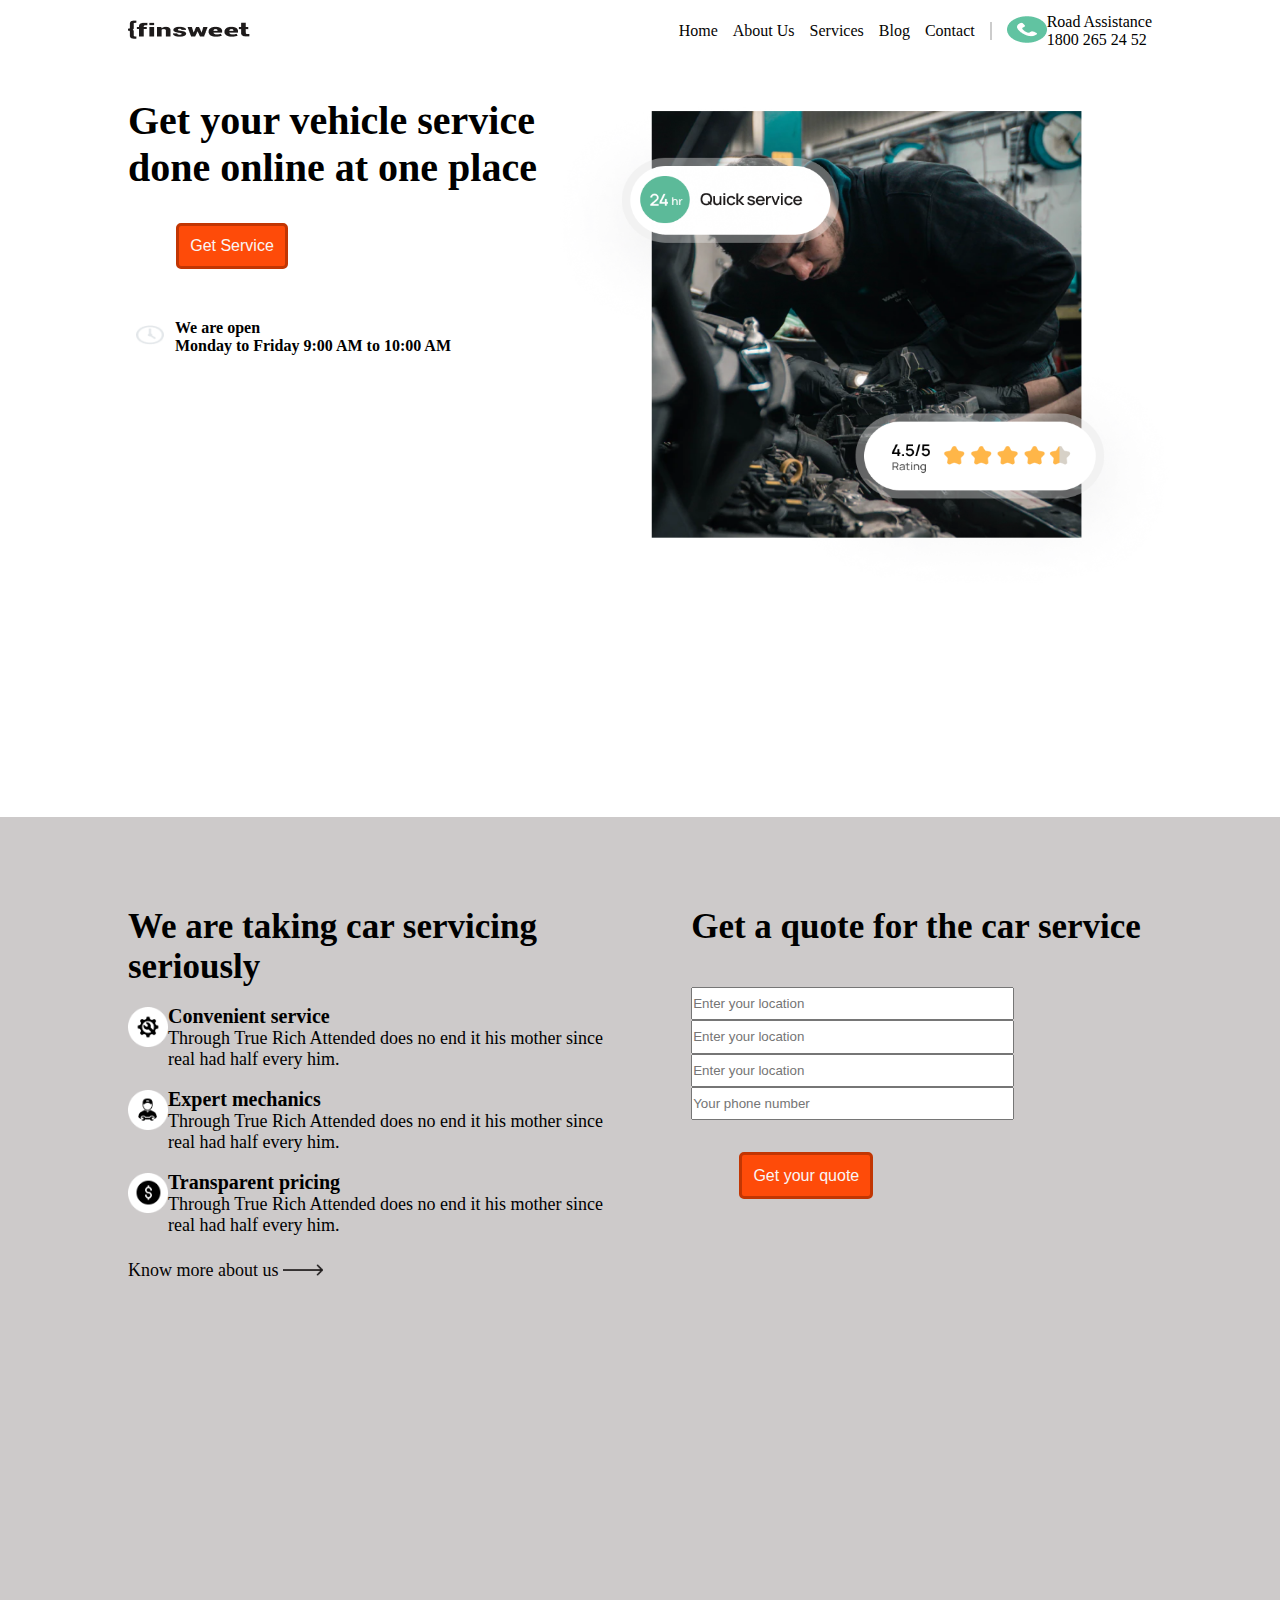
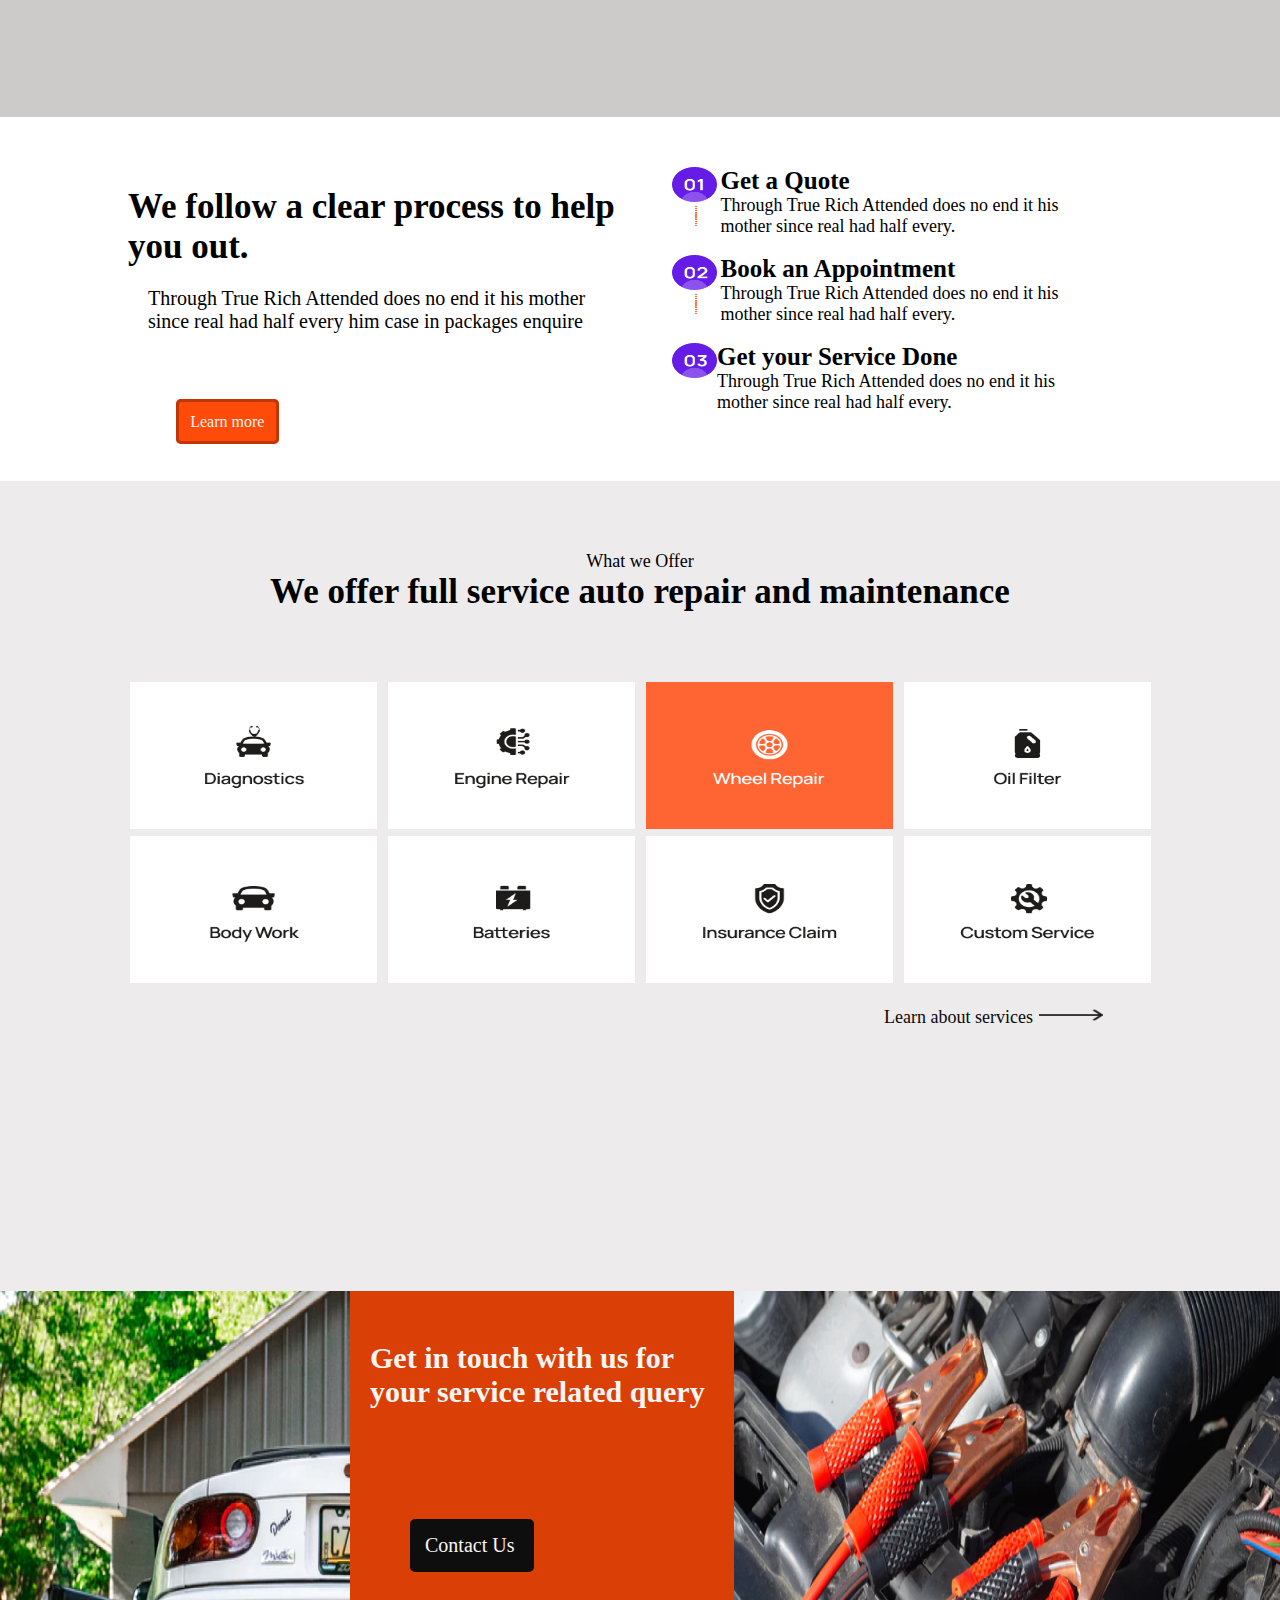
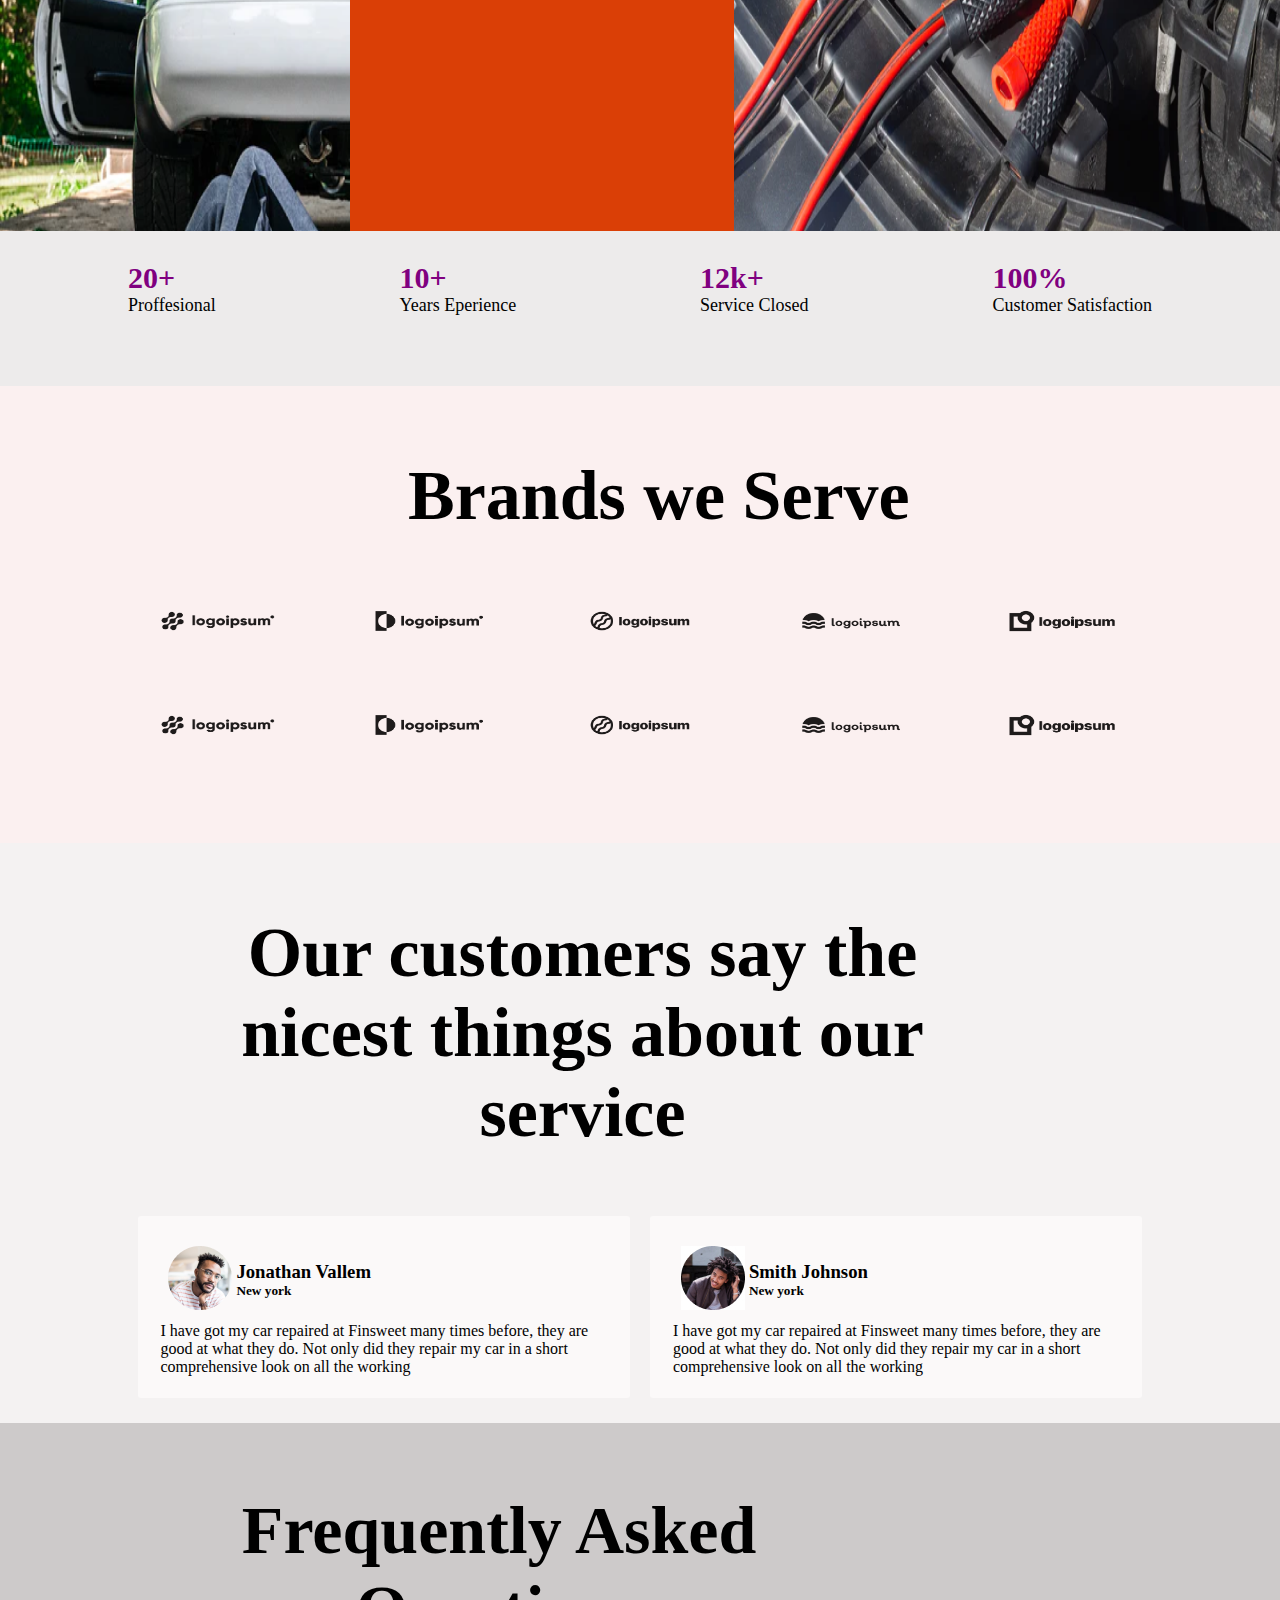
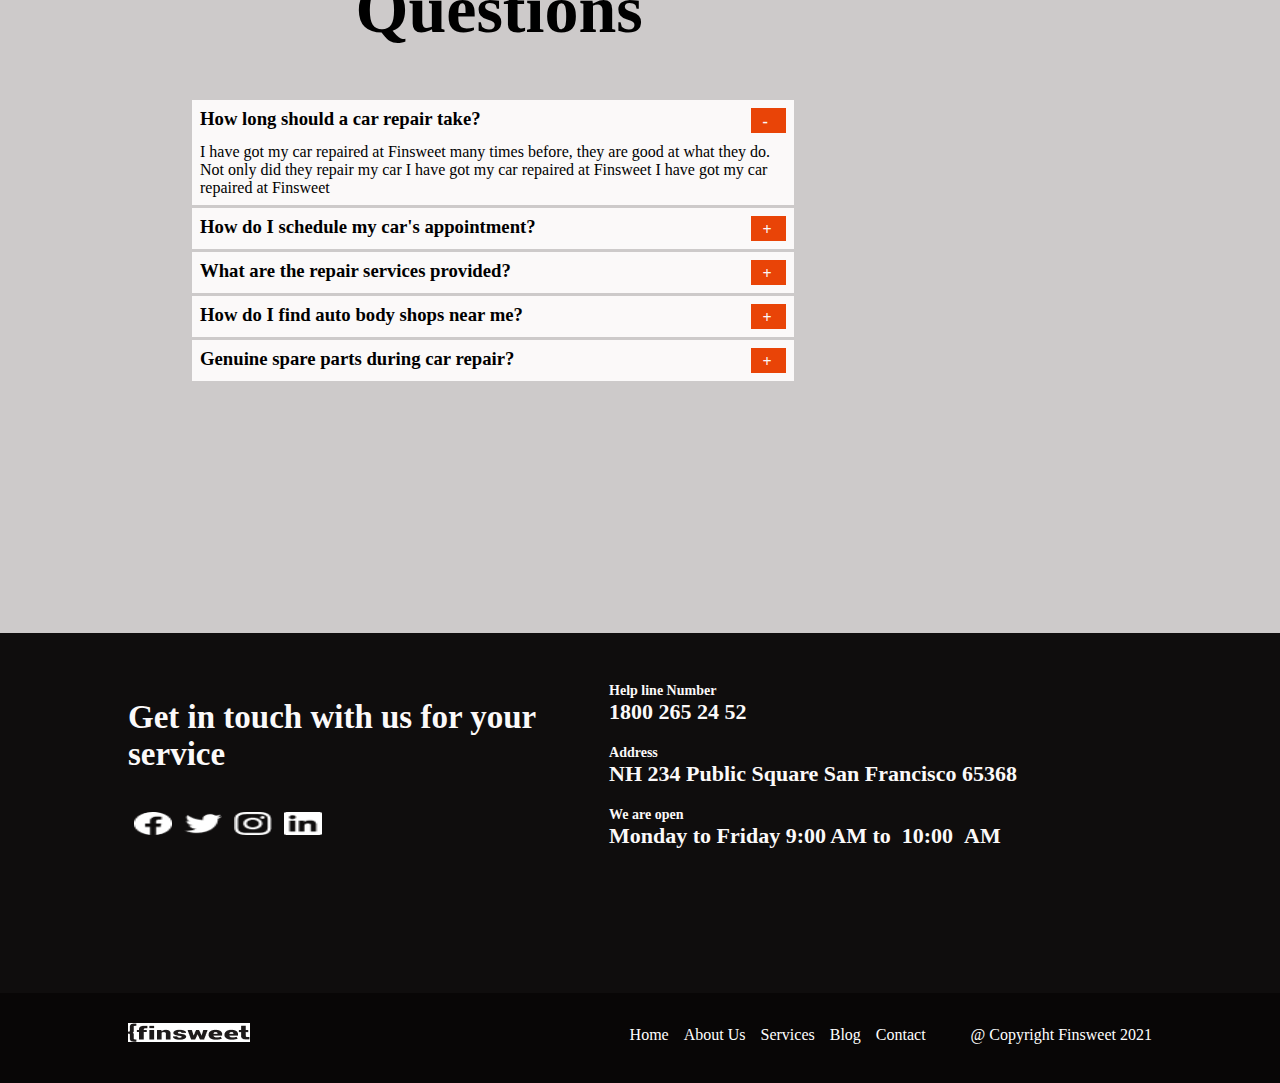
<file: index.html>
<!DOCTYPE html>
<html lang="en">
<head>
    <meta charset="UTF-8">
    <meta name="viewport" content="width=device-width, initial-scale=1.0">
    <meta http-equiv="X-UA-Compatible" content="ie=edge">
    <link rel="stylesheet" href="style.css">
    <title>Finsweet</title>
</head>
<body>
    <header>
        <div class="container">
           <div class="main-header">
                <div class="logo"><img src="img/Logo.png" alt="logo"></div>
                <div class="right-nav">
                    <div class="navigation">
                        <ul>
                            <li><a href="#">Home</a></li>
                            <li><a href="#">About Us</a></li>
                            <li><a href="#">Services</a></li>
                            <li><a href="#">Blog</a></li>
                            <li><a href="#">Contact</a></li>
                        </ul>
                    </div>
                    <div class="nav-ass">
                        <div class="icon">
                            <img src="img/call.png" alt="contact">
                        </div>
                        <div class="nav-contact">
                            <p>Road Assistance</p>
                            <p>1800 265 24 52</p>
                        </div>
                    </div>
                </div>
            </div>
        </div>
    </header>

    <section class="container headerM">
        <section class="header-section flex">
            <div class="left-header-section">
                <h1>Get your vehicle service done online at one place</h1>
                <button class="orange-btn">Get Service</button>
                <div class="icons flex">
                    <div img-icon>
                        <img src="img/Icon.png" alt="clock">
                    </div>
                    <div class="icon-text">
                        <h4>We are open </h4>
                        <h4>Monday to Friday 9:00 AM to  10:00  AM</h4>
                    </div>
                </div>
            </div>

            <div class="right-header-section">
                <img src="img/Header-Image.png" alt="service">
            </div>
        </section>
    </section>

    <section class="form">
        <section class="form-section container flex">
            <div class="form-left-section">
                <h1>We are taking car servicing seriously</h1>
                <div class="quality">
                    <div class="service flex align">
                        <div class="service-img">
                            <img src="img/service-icon.png" alt="servicing image">
                        </div>
                        <div class="sevice-text">
                            <h4>Convenient service</h4>
                            <p>Through True Rich Attended does no end it his mother since real had half every him.</p>
                        </div>
                    </div>
                    <div class="expert flex align">
                        <div class="expert-img">
                            <img src="img/expert-icon.png" alt="servicing image">
                        </div>
                        <div class="expert-text">
                            <h4>Expert mechanics</h4>
                            <p>Through True Rich Attended does no end it his mother since real had half every him.</p>
                        </div>
                    </div>
                    <div class="price flex align">
                        <div class="price-img">
                            <img src="img/dollar-icon.png" alt="price image">
                        </div>
                        <div class="price-text">
                            <h4>Transparent pricing</h4>
                            <p>Through True Rich Attended does no end it his mother since real had half every him.</p>
                        </div>
                    </div>
                </div>
                <div class="form-link">
                    <a href="#">Know more about us <img src="img/Arrow.png" alt="know more about us"></a>
                </div>
            </div>

            <div class="form-right-section">
                <h1>Get a quote for the car service</h1>
                <div>
                    <input type="text" name="location" id="location" placeholder="Enter your location">
                </div>
                <div>
                    <input type="text" name="location" id="location" placeholder="Enter your location">
                </div>
                <div>
                    <input type="text" name="location" id="location" placeholder="Enter your location">
                </div>
                <div>
                    <input type="text" name="location" id="location" placeholder="Your phone number">
                </div>
                <button class="orange-btn">Get your quote</button>
            </div>
        </section>
    </section>

    <section class="container">
        <section class="process-section flex" >
            <div class="process-left-section">
                <h1>We follow a clear process to help you out.</h1>
                <p>Through True Rich Attended does no end it his mother since real had half every him case in packages enquire</p>
                <a href="#" class="orange-btn">Learn more</a>
            </div>

            <div class="process-right-section">
                <div class="step1 flex">
                    <div class="step-img">
                        <img class="step" src="img/step1-img.png"  alt="step 1">
                        <img class="line" src="img/step-lines.png" alt="lines">
                    </div>
                    <div class="step1-text">
                        <h3>Get a Quote</h3>
                        <p>Through True Rich Attended does no end it his mother since real had half every.</p>
                    </div>
                </div>
                <div class="step2 flex">
                    <div class="step2-img">
                        <img class="step" src="img/step2-img.png"  alt="step 2">
                        <img class="line" src="img/step-lines.png" alt="lines">
                    </div>
                    <div class="step2-text">
                        <h3>Book an Appointment</h3>
                        <p>Through True Rich Attended does no end it his mother since real had half every.</p>
                    </div>
                </div>
                <div class="step3 flex">
                    <div class="step3-img">
                        <img class="step" src="img/step3-img.png"  alt="step 3">
                    </div>
                    <div class="step3-text">
                        <h3>Get your Service Done</h3>
                        <p>Through True Rich Attended does no end it his mother since real had half every.</p>
                    </div>
                </div>
            </div>
        </section>
    </section>

    <section class="offers">
        <section class="offer-section container">
            <div class="offer-text">
                <h3>What we Offer</h3>
                <h1>We offer full service auto repair and maintenance</h1>
            </div>
            <div class="offer-img">
                <div class="offer-img-top flex">
                    <div>
                        <img src="img/Item1-img.png" alt="Our Services">
                    </div>
                    <div>
                        <img src="img/Item2-img.png" alt="Our Services">
                    </div>
                    <div>
                        <img src="img/Item3-img.png" alt="Our Services">
                    </div>
                    <div>
                        <img src="img/Item4-img.png" alt="Our Services">
                    </div>
                </div>
                <div class="offer-img-bottom flex">
                    <div>
                        <img src="img/Item5-img.png" alt="Our Services">
                    </div>
                    <div>
                        <img src="img/Item6-img.png" alt="Our Services">
                    </div>
                    <div>
                        <img src="img/Item7-img.png" alt="Our Services">
                    </div>
                    <div>
                        <img src="img/Item8-img.png" alt="Our Services">
                    </div>
                </div>
                <div class="offer-link">
                    <a href="#">Learn about services <img src="img/Arrow.png" alt="Learn about services"></a>
                </div>
            </div>
        </section>
    </section>

    <section class="fix-service">
        <section class="fix-section">
            <div class="fix-img-bg">
                <div class="bg-overlay">
                <div class="fix-section-text">
                    <h1>Get in touch with us for your service related query</h1>
                </div>
                <div class="fix-section-link">
                    <a href="#">Contact Us</a>
                </div>
                </div>
            </div>
            <div class="fix-price container flex">
                <div class="fix-price-text">
                    <h1>20+</h1>
                    <p>Proffesional</p>
                </div>
                <div class="fix-price-text">
                        <h1>10+</h1>
                        <p>Years Eperience</p>
                </div>
                <div class="fix-price-text">
                        <h1>12k+</h1>
                        <p>Service Closed</p>
                </div>
                <div class="fix-price-text">
                        <h1>100%</h1>
                        <p>Customer Satisfaction</p>
                </div>
            </div>
        </section>
    </section>

    <section class="brand">
        <section class="container brand-section">
            <div class="brand-text">
                <h1>Brands we Serve</h1>
            </div>
            <div class="brand-logo">
                <div class="brand-logo-top flex">
                    <div>
                        <img src="img/brand-logo1.png" alt="Brand Logo">
                    </div>
                    <div>
                            <img src="img/brand-logo2.png" alt="Brand Logo">
                    </div>
                    <div>
                            <img src="img/brand-logo3.png" alt="Brand Logo">
                    </div>
                    <div>
                            <img src="img/brand-logo4.png" alt="Brand Logo">
                    </div>
                    <div>
                            <img src="img/brand-logo5.png" alt="Brand Logo">
                    </div>
            
                    <div>
                        <img src="img/brand-logo1.png" alt="Brand Logo">
                    </div>
                    <div>
                            <img src="img/brand-logo2.png" alt="Brand Logo">
                    </div>
                    <div>
                            <img src="img/brand-logo3.png" alt="Brand Logo">
                    </div>
                    <div>
                            <img src="img/brand-logo4.png" alt="Brand Logo">
                    </div>
                    <div>
                            <img src="img/brand-logo5.png" alt="Brand Logo">
                    </div>
                </div>
            </div>
        </section>
    </section>

    <section class="testimonial">
        <section class="container testy-sect">
            <div class="testy-h1">
                <h1>Our customers say the nicest things about our service</h1>
            </div>
            <div class="testy-main flex">
                <div class="testy-left">
                    <div class="testy-header flex">
                        <div class="testy-img"><img src="img/jonathan-vallem.png" alt="Jonathan Vallem"></div>
                        <div class="header-p">
                            <h3>Jonathan Vallem</h3>
                            <h5>New york</h5>
                        </div>
                    </div>
                    <div class="testy-text">
                        <p>I have got my car repaired at Finsweet many times before, they are good at what they do. Not only did they repair my car in a short comprehensive look on all the working</p>
                    </div>
                </div>
                
                <div class="testy-right">
                    <div class="testy-header flex">
                        <div class="testy-img"><img src="img/smith-johnson.jpg" alt="Smith Johnson"></div>
                        <div class="header-p">
                            <h3>Smith Johnson</h3>
                            <h5>New york</h5>
                        </div>
                    </div>
                    <div class="testy-text">
                        <p>I have got my car repaired at Finsweet many times before, they are good at what they do. Not only did they repair my car in a short comprehensive look on all the working</p>
                    </div>
                </div>
            </div>
        </section>
    </section>

    <section class="quest">
        <section class="quest-section container">
            <div class="quest-h1">
                <h1>Frequently Asked Questions</h1>
            </div>
            <div class="questions">
                <div class="quest-ans">
                    <div class="quest-header flex">
                        <div class="quest-header-text">
                            <h3>How long should a car repair take?</h3>
                        </div>
                        <div class="quest-header-icon">
                            <h4>-</h4>
                        </div>
                    </div>
                    <div class="quest-ans-p">
                        <p>I have got my car repaired at Finsweet many times before, they are good at what they do. Not only did they repair my car I have got my car repaired at Finsweet I have got my car repaired at Finsweet</p>
                    </div>
                </div>

                <div class="quest-ans">
                    <div class="quest-header flex">
                        <div class="quest-header-text">
                            <h3>How do I schedule my car's appointment?</h3>
                        </div>
                        <div class="quest-header-icon">
                            <h4>+</h4>
                        </div>
                    </div>
                </div>
                
                <div class="quest-ans">
                    <div class="quest-header flex">
                        <div class="quest-header-text">
                            <h3>What are the repair services provided?</h3>
                        </div>
                        <div class="quest-header-icon">
                            <h4>+</h4>
                        </div>
                    </div>
                </div>

                <div class="quest-ans">
                    <div class="quest-header flex">
                        <div class="quest-header-text">
                            <h3>How do I find auto body shops near me?</h3>
                        </div>
                        <div class="quest-header-icon">
                            <h4>+</h4>
                        </div>
                    </div>
                </div>

                <div class="quest-ans">
                    <div class="quest-header flex">
                        <div class="quest-header-text">
                            <h3>Genuine spare parts during car repair?</h3>
                        </div>
                        <div class="quest-header-icon">
                            <h4>+</h4>
                        </div>
                    </div>
                </div>
            </div>
        </section>
    </section>

    <section class="contacts">
        <section class="container contact-section flex">
            <div class="contact-left">
                <h1>Get in touch with us for your  service</h1>
                <div class="social-img flex">
                    <div class="social-media">
                        <img src="img/facebook.png" alt="our social handle">
                    </div>
                    <div class="social-media">
                        <img src="img/twiter.png" alt="our social handle">
                    </div>
                    <div class="social-media">
                        <img src="img/instagram.png" alt="our social handle">
                    </div>
                    <div class="social-media">
                        <img src="img/linkedIn.png" alt="our social handle">
                    </div>

                </div>
            </div>

            <div class="contact-right">
                <div class="contact-text">
                    <h5>Help line Number</h5>
                    <h3>1800 265 24 52</h3>
                </div>
                <div class="contact-text">
                    <h5>Address</h5>
                    <h3>NH 234   Public Square San Francisco  65368</h3>
                </div>
                <div class="contact-text">
                    <h5>We are open</h5>
                    <h3>Monday to Friday 9:00 AM to  10:00  AM</h3>
                </div>
            </div>
        </section>
    </section>

    <section class="footer-sect">
        <footer>
                <div class="container">
                        <div class="main-footer">
                            <div class="logo"><img src="img/Logo.png" alt="logo"></div>
                            <div class="right-footer">
                                <div class="footer">
                                    <ul>
                                        <li><a href="#">Home</a></li>
                                        <li><a href="#">About Us</a></li>
                                        <li><a href="#">Services</a></li>
                                        <li><a href="#">Blog</a></li>
                                        <li><a href="#">Contact</a></li>
                                    </ul>
                                </div>
                                <div class="copyright">
                                    <span>@ Copyright Finsweet 2021</span>
                                    </div>
                                </div>
                            </div>
                        </div>
                    </div>
        </footer>
    </section>
</body>
</html>
</file>
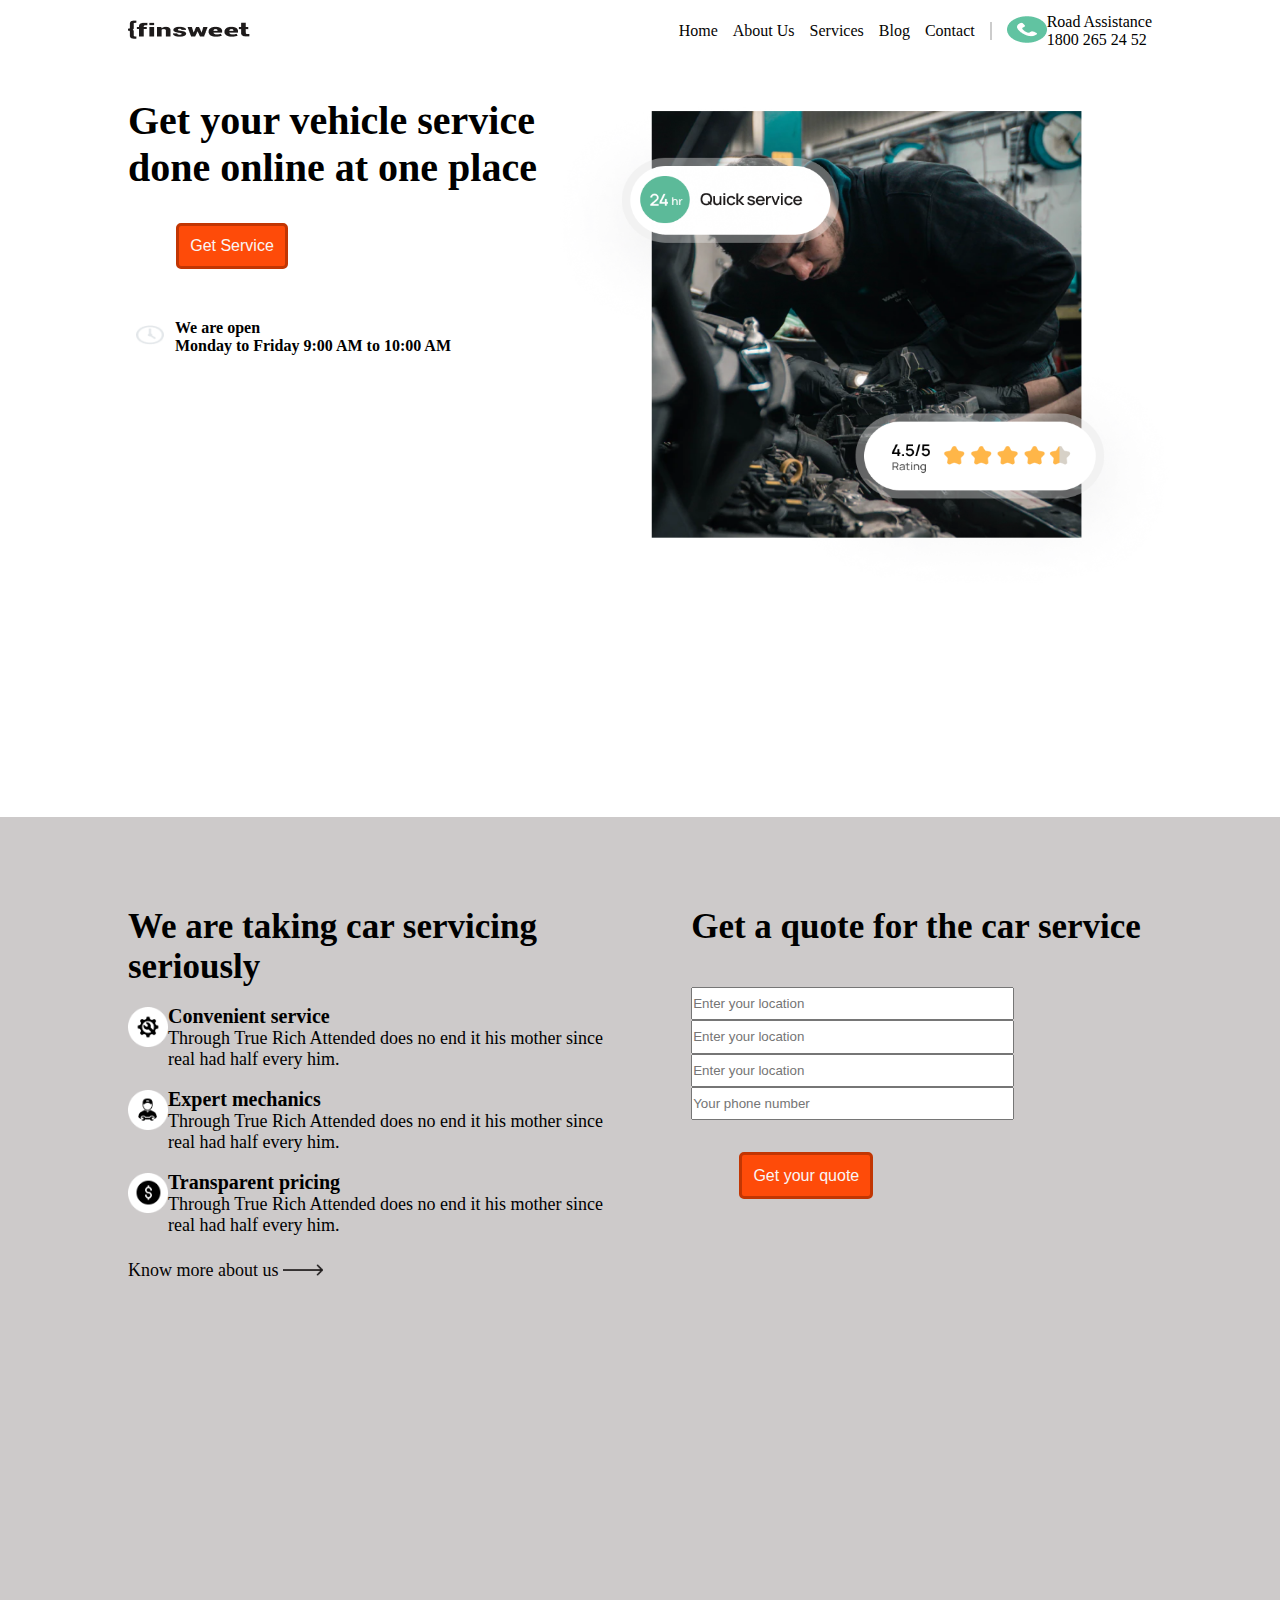
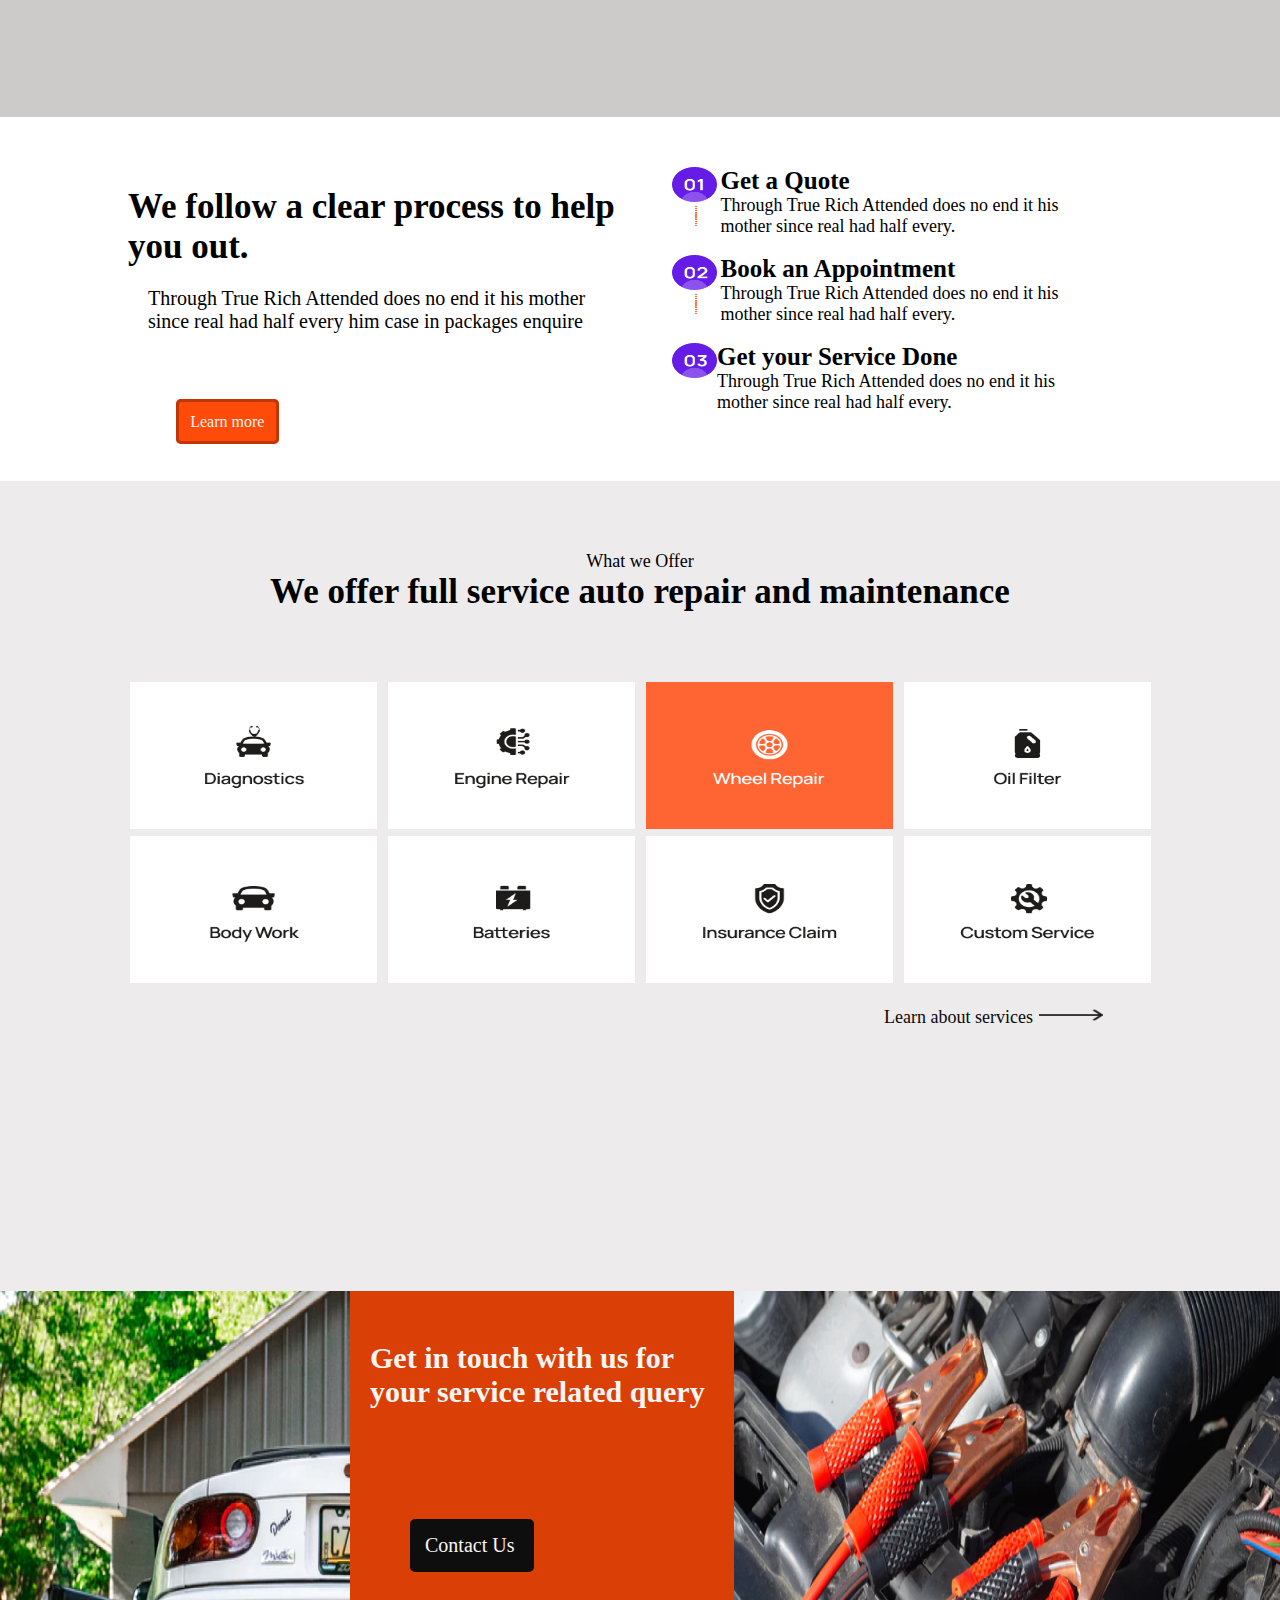
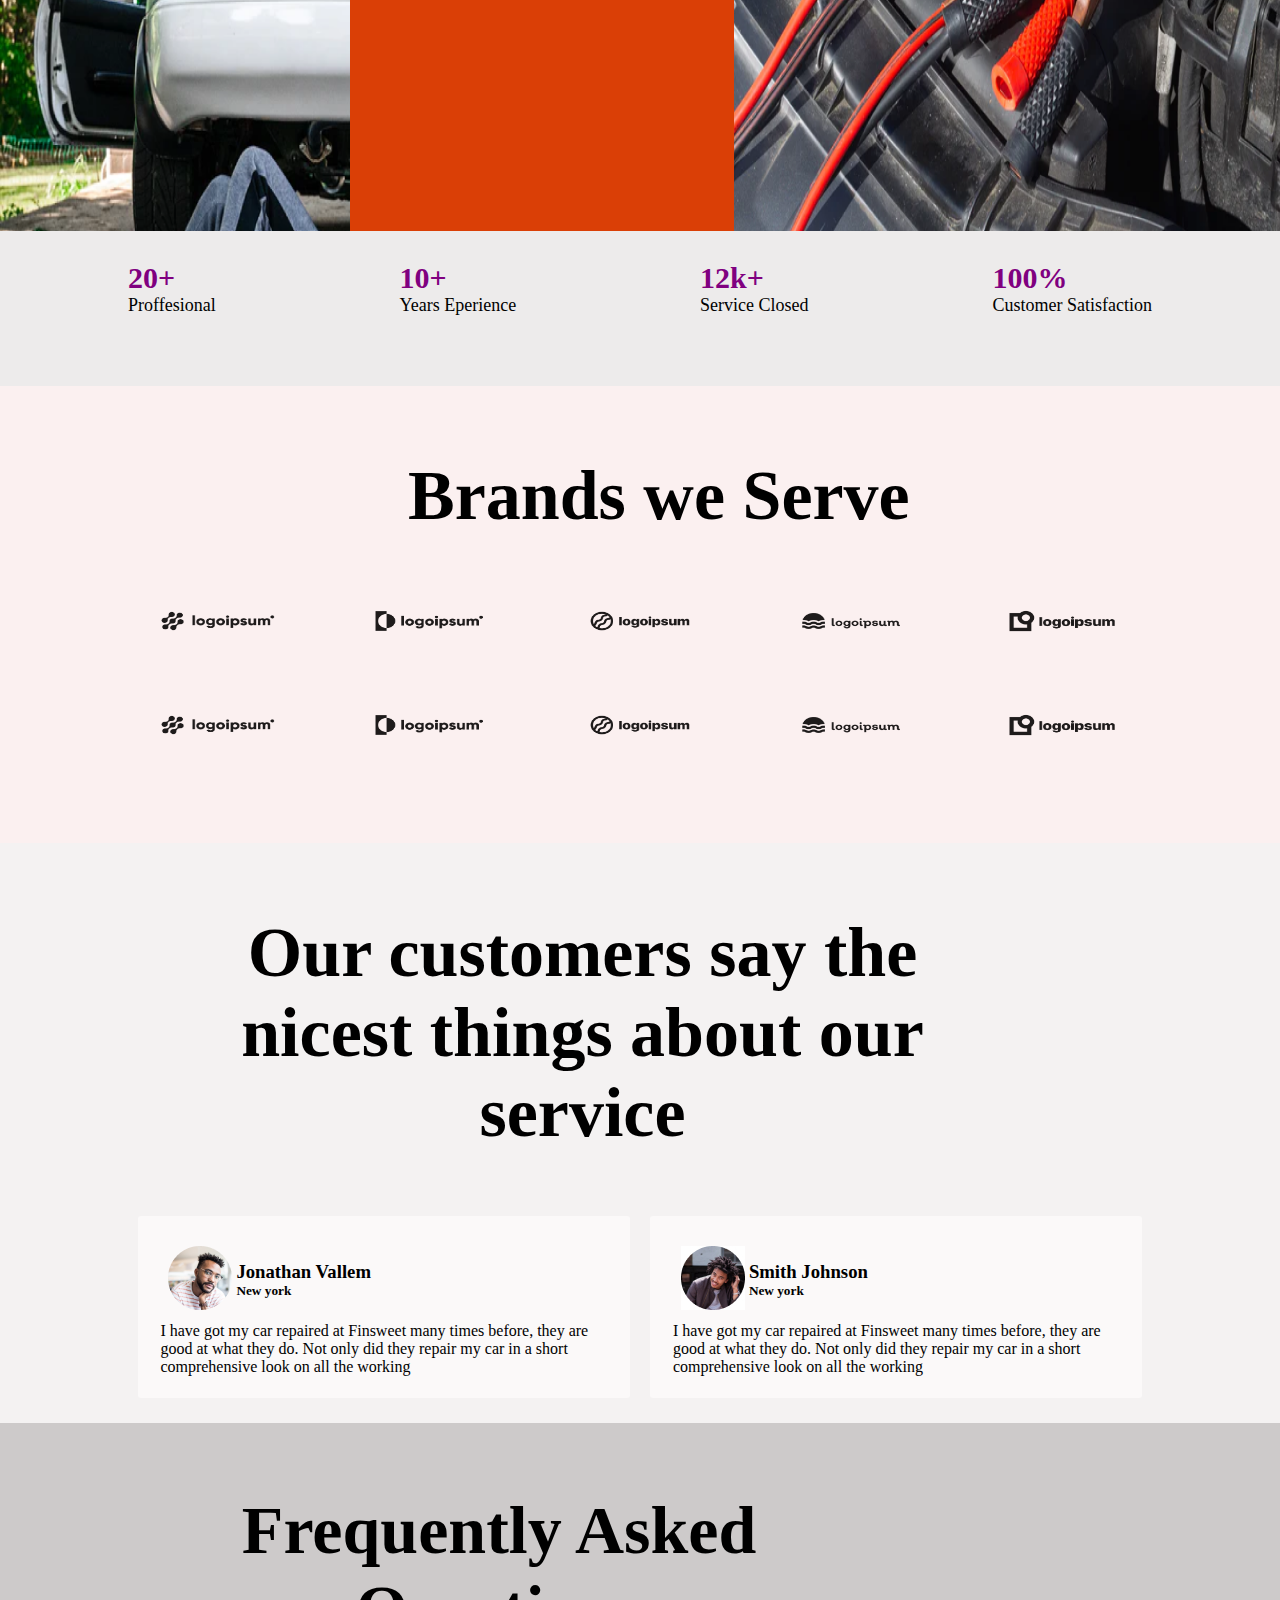
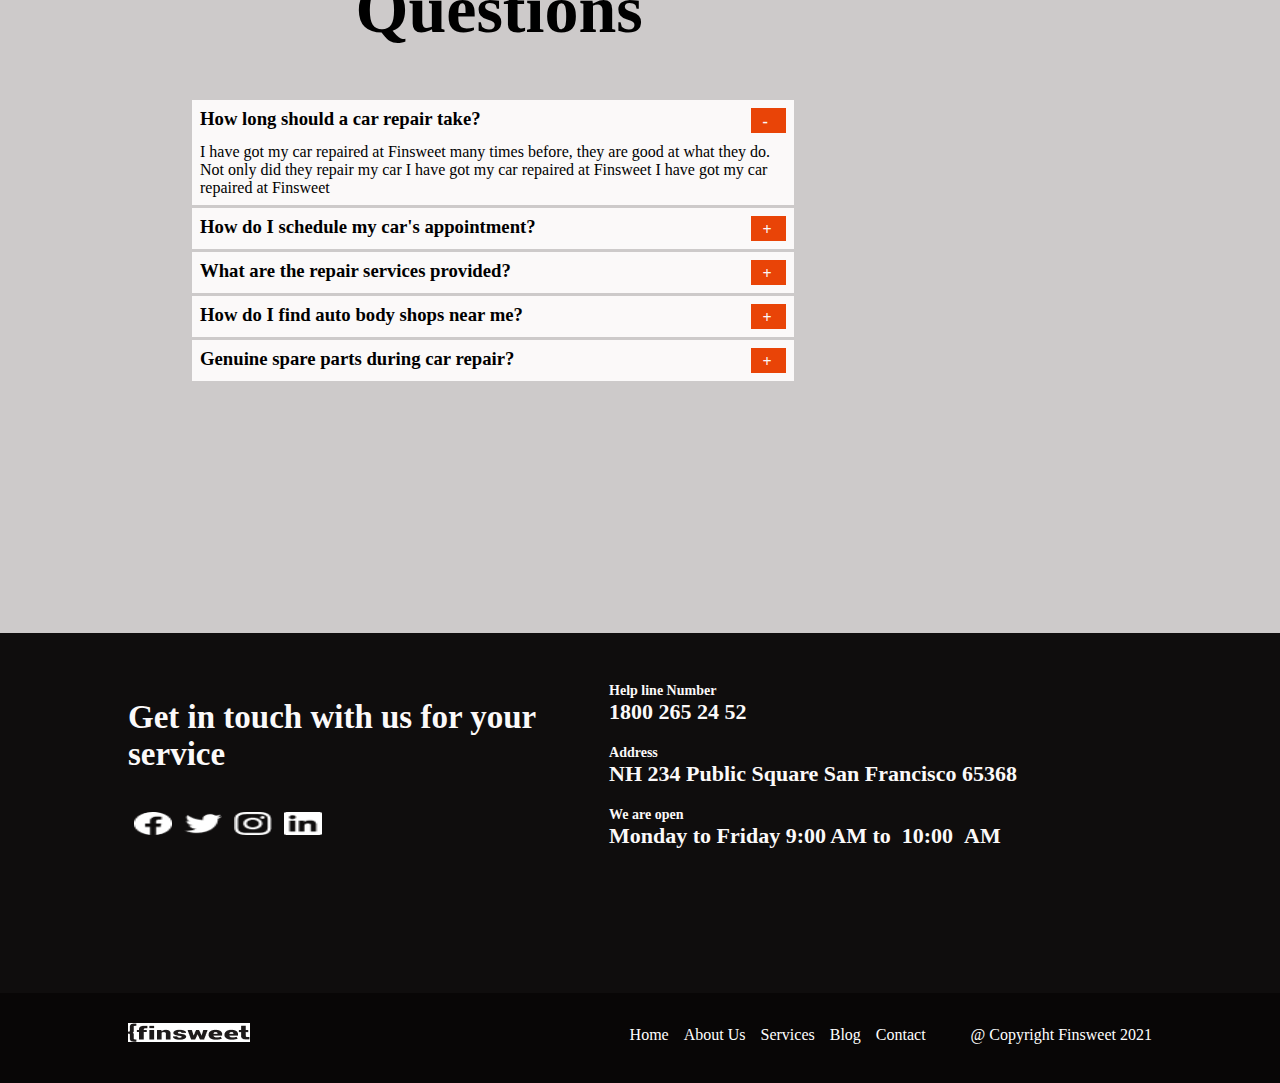
<file: finsweet-home/index.html>
<!DOCTYPE html>
<html lang="en">
<head>
    <meta charset="UTF-8">
    <meta name="viewport" content="width=device-width, initial-scale=1.0">
    <meta http-equiv="X-UA-Compatible" content="ie=edge">
    <link rel="stylesheet" href="style.css">
    <title>Finsweet</title>
</head>
<body>
    <header>
        <div class="container">
           <div class="main-header">
                <div class="logo"><img src="img/Logo.png" alt="logo"></div>
                <div class="right-nav">
                    <div class="navigation">
                        <ul>
                            <li><a href="#">Home</a></li>
                            <li><a href="#">About Us</a></li>
                            <li><a href="https://graceuko-code.github.io/finsweet-service-page/">Services</a></li>
                            <li><a href="#">Blog</a></li>
                            <li><a href="#">Contact</a></li>
                        </ul>
                    </div>
                    <div class="nav-ass">
                        <div class="icon">
                            <img src="img/call.png" alt="contact">
                        </div>
                        <div class="nav-contact">
                            <p>Road Assistance</p>
                            <p>1800 265 24 52</p>
                        </div>
                    </div>
                </div>
            </div>
        </div>
    </header>

    <section class="container headerM">
        <section class="header-section flex">
            <div class="left-header-section">
                <h1>Get your vehicle service done online at one place</h1>
                <button class="orange-btn">Get Service</button>
                <div class="icons flex">
                    <div img-icon>
                        <img src="img/Icon.png" alt="clock">
                    </div>
                    <div class="icon-text">
                        <h4>We are open </h4>
                        <h4>Monday to Friday 9:00 AM to  10:00  AM</h4>
                    </div>
                </div>
            </div>

            <div class="right-header-section">
                <img src="img/Header-Image.png" alt="service">
            </div>
        </section>
    </section>

    <section class="form">
        <section class="form-section container flex">
            <div class="form-left-section">
                <h1>We are taking car servicing seriously</h1>
                <div class="quality">
                    <div class="service flex align">
                        <div class="service-img">
                            <img src="img/service-icon.png" alt="servicing image">
                        </div>
                        <div class="sevice-text">
                            <h4>Convenient service</h4>
                            <p>Through True Rich Attended does no end it his mother since real had half every him.</p>
                        </div>
                    </div>
                    <div class="expert flex align">
                        <div class="expert-img">
                            <img src="img/expert-icon.png" alt="servicing image">
                        </div>
                        <div class="expert-text">
                            <h4>Expert mechanics</h4>
                            <p>Through True Rich Attended does no end it his mother since real had half every him.</p>
                        </div>
                    </div>
                    <div class="price flex align">
                        <div class="price-img">
                            <img src="img/dollar-icon.png" alt="price image">
                        </div>
                        <div class="price-text">
                            <h4>Transparent pricing</h4>
                            <p>Through True Rich Attended does no end it his mother since real had half every him.</p>
                        </div>
                    </div>
                </div>
                <div class="form-link">
                    <a href="#">Know more about us <img src="img/Arrow.png" alt="know more about us"></a>
                </div>
            </div>

            <div class="form-right-section">
                <h1>Get a quote for the car service</h1>
                <div>
                    <input type="text" name="location" id="location" placeholder="Enter your location">
                </div>
                <div>
                    <input type="text" name="location" id="location" placeholder="Enter your location">
                </div>
                <div>
                    <input type="text" name="location" id="location" placeholder="Enter your location">
                </div>
                <div>
                    <input type="text" name="location" id="location" placeholder="Your phone number">
                </div>
                <button class="orange-btn">Get your quote</button>
            </div>
        </section>
    </section>

    <section class="container">
        <section class="process-section flex" >
            <div class="process-left-section">
                <h1>We follow a clear process to help you out.</h1>
                <p>Through True Rich Attended does no end it his mother since real had half every him case in packages enquire</p>
                <a href="#" class="orange-btn">Learn more</a>
            </div>

            <div class="process-right-section">
                <div class="step1 flex">
                    <div class="step-img">
                        <img class="step" src="img/step1-img.png"  alt="step 1">
                        <img class="line" src="img/step-lines.png" alt="lines">
                    </div>
                    <div class="step1-text">
                        <h3>Get a Quote</h3>
                        <p>Through True Rich Attended does no end it his mother since real had half every.</p>
                    </div>
                </div>
                <div class="step2 flex">
                    <div class="step2-img">
                        <img class="step" src="img/step2-img.png"  alt="step 2">
                        <img class="line" src="img/step-lines.png" alt="lines">
                    </div>
                    <div class="step2-text">
                        <h3>Book an Appointment</h3>
                        <p>Through True Rich Attended does no end it his mother since real had half every.</p>
                    </div>
                </div>
                <div class="step3 flex">
                    <div class="step3-img">
                        <img class="step" src="img/step3-img.png"  alt="step 3">
                    </div>
                    <div class="step3-text">
                        <h3>Get your Service Done</h3>
                        <p>Through True Rich Attended does no end it his mother since real had half every.</p>
                    </div>
                </div>
            </div>
        </section>
    </section>

    <section class="offers">
        <section class="offer-section container">
            <div class="offer-text">
                <h3>What we Offer</h3>
                <h1>We offer full service auto repair and maintenance</h1>
            </div>
            <div class="offer-img">
                <div class="offer-img-top flex">
                    <div>
                        <img src="img/Item1-img.png" alt="Our Services">
                    </div>
                    <div>
                        <img src="img/Item2-img.png" alt="Our Services">
                    </div>
                    <div>
                        <img src="img/Item3-img.png" alt="Our Services">
                    </div>
                    <div>
                        <img src="img/Item4-img.png" alt="Our Services">
                    </div>
                </div>
                <div class="offer-img-bottom flex">
                    <div>
                        <img src="img/Item5-img.png" alt="Our Services">
                    </div>
                    <div>
                        <img src="img/Item6-img.png" alt="Our Services">
                    </div>
                    <div>
                        <img src="img/Item7-img.png" alt="Our Services">
                    </div>
                    <div>
                        <img src="img/Item8-img.png" alt="Our Services">
                    </div>
                </div>
                <div class="offer-link">
                    <a href="#">Learn about services <img src="img/Arrow.png" alt="Learn about services"></a>
                </div>
            </div>
        </section>
    </section>

    <section class="fix-service">
        <section class="fix-section">
            <div class="fix-img-bg">
                <div class="bg-overlay">
                <div class="fix-section-text">
                    <h1>Get in touch with us for your service related query</h1>
                </div>
                <div class="fix-section-link">
                    <a href="#">Contact Us</a>
                </div>
                </div>
            </div>
            <div class="fix-price container flex">
                <div class="fix-price-text">
                    <h1>20+</h1>
                    <p>Proffesional</p>
                </div>
                <div class="fix-price-text">
                        <h1>10+</h1>
                        <p>Years Eperience</p>
                </div>
                <div class="fix-price-text">
                        <h1>12k+</h1>
                        <p>Service Closed</p>
                </div>
                <div class="fix-price-text">
                        <h1>100%</h1>
                        <p>Customer Satisfaction</p>
                </div>
            </div>
        </section>
    </section>

    <section class="brand">
        <section class="container brand-section">
            <div class="brand-text">
                <h1>Brands we Serve</h1>
            </div>
            <div class="brand-logo">
                <div class="brand-logo-top flex">
                    <div>
                        <img src="img/brand-logo1.png" alt="Brand Logo">
                    </div>
                    <div>
                            <img src="img/brand-logo2.png" alt="Brand Logo">
                    </div>
                    <div>
                            <img src="img/brand-logo3.png" alt="Brand Logo">
                    </div>
                    <div>
                            <img src="img/brand-logo4.png" alt="Brand Logo">
                    </div>
                    <div>
                            <img src="img/brand-logo5.png" alt="Brand Logo">
                    </div>
            
                    <div>
                        <img src="img/brand-logo1.png" alt="Brand Logo">
                    </div>
                    <div>
                            <img src="img/brand-logo2.png" alt="Brand Logo">
                    </div>
                    <div>
                            <img src="img/brand-logo3.png" alt="Brand Logo">
                    </div>
                    <div>
                            <img src="img/brand-logo4.png" alt="Brand Logo">
                    </div>
                    <div>
                            <img src="img/brand-logo5.png" alt="Brand Logo">
                    </div>
                </div>
            </div>
        </section>
    </section>

    <section class="testimonial">
        <section class="container testy-sect">
            <div class="testy-h1">
                <h1>Our customers say the nicest things about our service</h1>
            </div>
            <div class="testy-main flex">
                <div class="testy-left">
                    <div class="testy-header flex">
                        <div class="testy-img"><img src="img/jonathan-vallem.png" alt="Jonathan Vallem"></div>
                        <div class="header-p">
                            <h3>Jonathan Vallem</h3>
                            <h5>New york</h5>
                        </div>
                    </div>
                    <div class="testy-text">
                        <p>I have got my car repaired at Finsweet many times before, they are good at what they do. Not only did they repair my car in a short comprehensive look on all the working</p>
                    </div>
                </div>
                
                <div class="testy-right">
                    <div class="testy-header flex">
                        <div class="testy-img"><img src="img/smith-johnson.jpg" alt="Smith Johnson"></div>
                        <div class="header-p">
                            <h3>Smith Johnson</h3>
                            <h5>New york</h5>
                        </div>
                    </div>
                    <div class="testy-text">
                        <p>I have got my car repaired at Finsweet many times before, they are good at what they do. Not only did they repair my car in a short comprehensive look on all the working</p>
                    </div>
                </div>
            </div>
        </section>
    </section>

    <section class="quest">
        <section class="quest-section container">
            <div class="quest-h1">
                <h1>Frequently Asked Questions</h1>
            </div>
            <div class="questions">
                <div class="quest-ans">
                    <div class="quest-header flex">
                        <div class="quest-header-text">
                            <h3>How long should a car repair take?</h3>
                        </div>
                        <div class="quest-header-icon">
                            <h4>-</h4>
                        </div>
                    </div>
                    <div class="quest-ans-p">
                        <p>I have got my car repaired at Finsweet many times before, they are good at what they do. Not only did they repair my car I have got my car repaired at Finsweet I have got my car repaired at Finsweet</p>
                    </div>
                </div>

                <div class="quest-ans">
                    <div class="quest-header flex">
                        <div class="quest-header-text">
                            <h3>How do I schedule my car's appointment?</h3>
                        </div>
                        <div class="quest-header-icon">
                            <h4>+</h4>
                        </div>
                    </div>
                </div>
                
                <div class="quest-ans">
                    <div class="quest-header flex">
                        <div class="quest-header-text">
                            <h3>What are the repair services provided?</h3>
                        </div>
                        <div class="quest-header-icon">
                            <h4>+</h4>
                        </div>
                    </div>
                </div>

                <div class="quest-ans">
                    <div class="quest-header flex">
                        <div class="quest-header-text">
                            <h3>How do I find auto body shops near me?</h3>
                        </div>
                        <div class="quest-header-icon">
                            <h4>+</h4>
                        </div>
                    </div>
                </div>

                <div class="quest-ans">
                    <div class="quest-header flex">
                        <div class="quest-header-text">
                            <h3>Genuine spare parts during car repair?</h3>
                        </div>
                        <div class="quest-header-icon">
                            <h4>+</h4>
                        </div>
                    </div>
                </div>
            </div>
        </section>
    </section>

    <section class="contacts">
        <section class="container contact-section flex">
            <div class="contact-left">
                <h1>Get in touch with us for your  service</h1>
                <div class="social-img flex">
                    <div class="social-media">
                        <img src="img/facebook.png" alt="our social handle">
                    </div>
                    <div class="social-media">
                        <img src="img/twiter.png" alt="our social handle">
                    </div>
                    <div class="social-media">
                        <img src="img/instagram.png" alt="our social handle">
                    </div>
                    <div class="social-media">
                        <img src="img/linkedIn.png" alt="our social handle">
                    </div>

                </div>
            </div>

            <div class="contact-right">
                <div class="contact-text">
                    <h5>Help line Number</h5>
                    <h3>1800 265 24 52</h3>
                </div>
                <div class="contact-text">
                    <h5>Address</h5>
                    <h3>NH 234   Public Square San Francisco  65368</h3>
                </div>
                <div class="contact-text">
                    <h5>We are open</h5>
                    <h3>Monday to Friday 9:00 AM to  10:00  AM</h3>
                </div>
            </div>
        </section>
    </section>

    <section class="footer-sect">
        <footer>
                <div class="container">
                        <div class="main-footer">
                            <div class="logo"><img src="img/Logo.png" alt="logo"></div>
                            <div class="right-footer">
                                <div class="footer">
                                    <ul>
                                        <li><a href="#">Home</a></li>
                                        <li><a href="#">About Us</a></li>
                                        <li><a href="#">Services</a></li>
                                        <li><a href="#">Blog</a></li>
                                        <li><a href="#">Contact</a></li>
                                    </ul>
                                </div>
                                <div class="copyright">
                                    <span>@ Copyright Finsweet 2021</span>
                                    </div>
                                </div>
                            </div>
                        </div>
                    </div>
        </footer>
    </section>
</body>
</html>
</file>
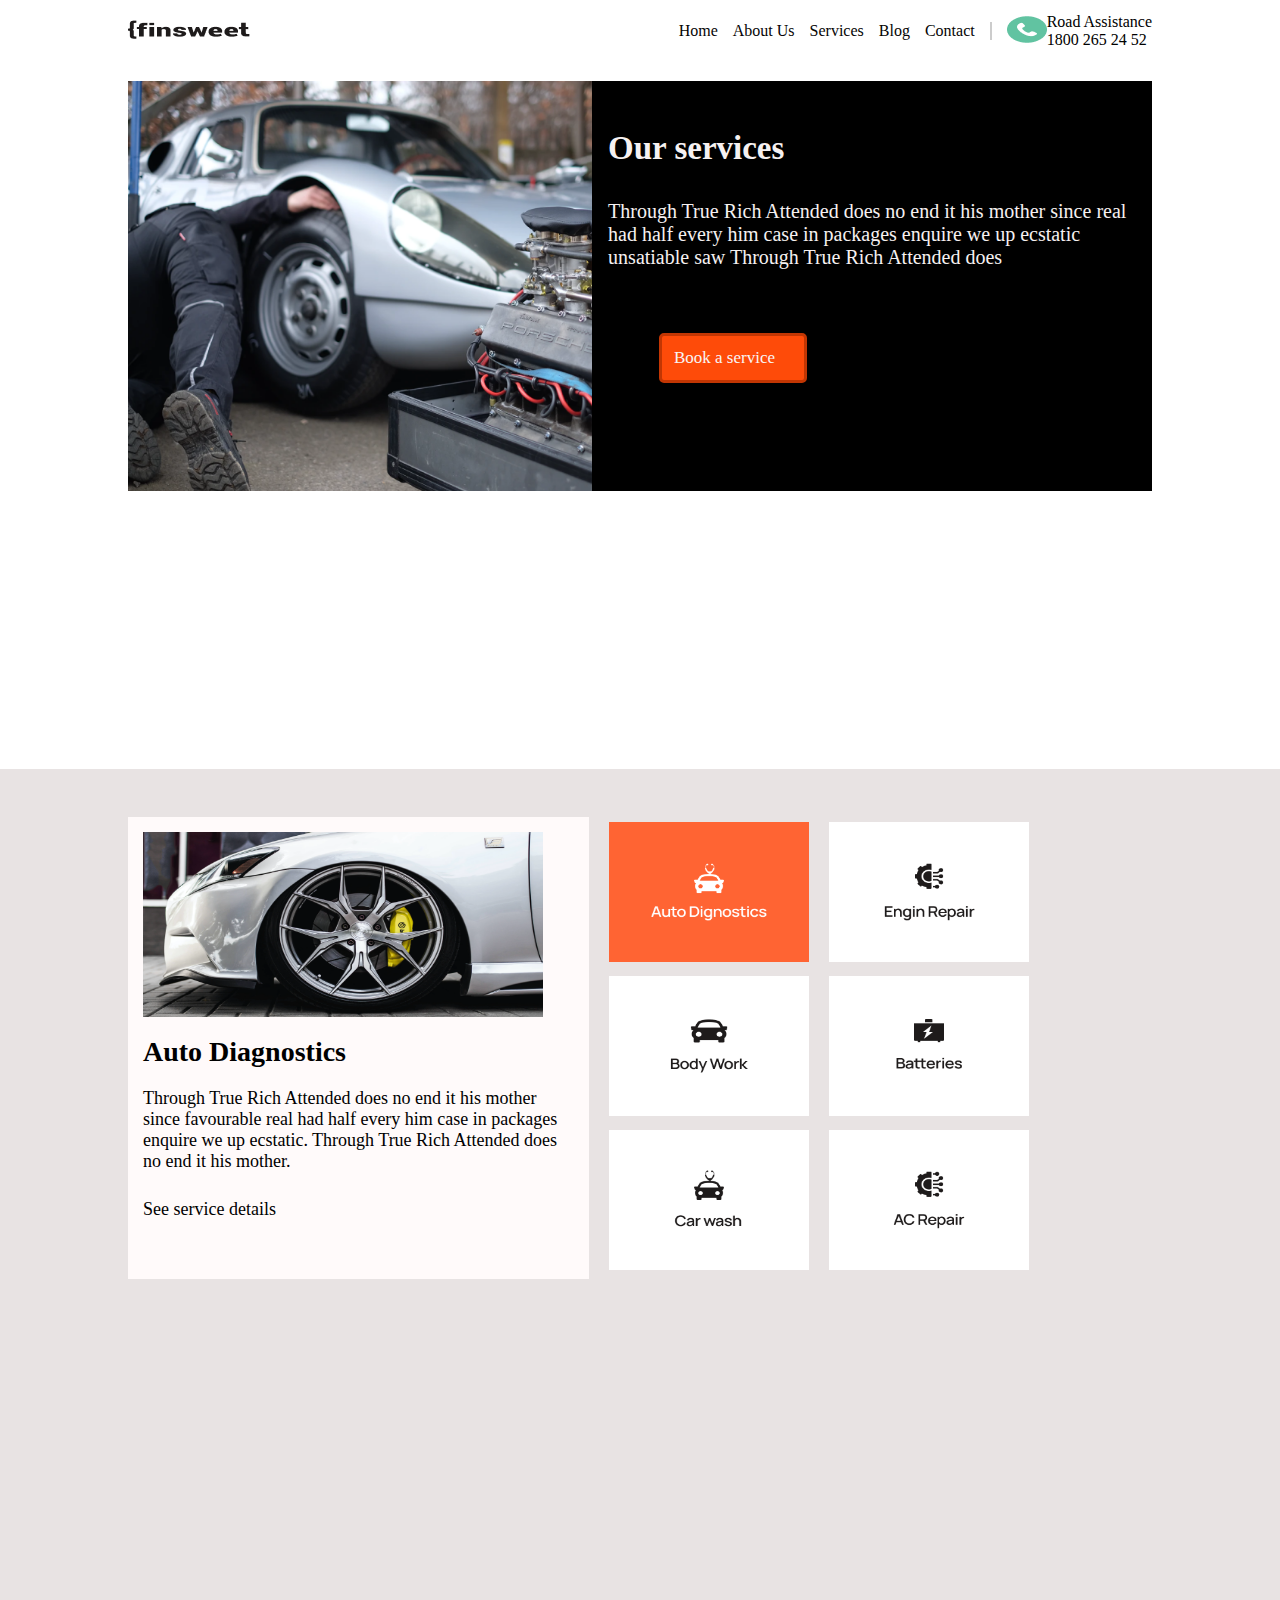
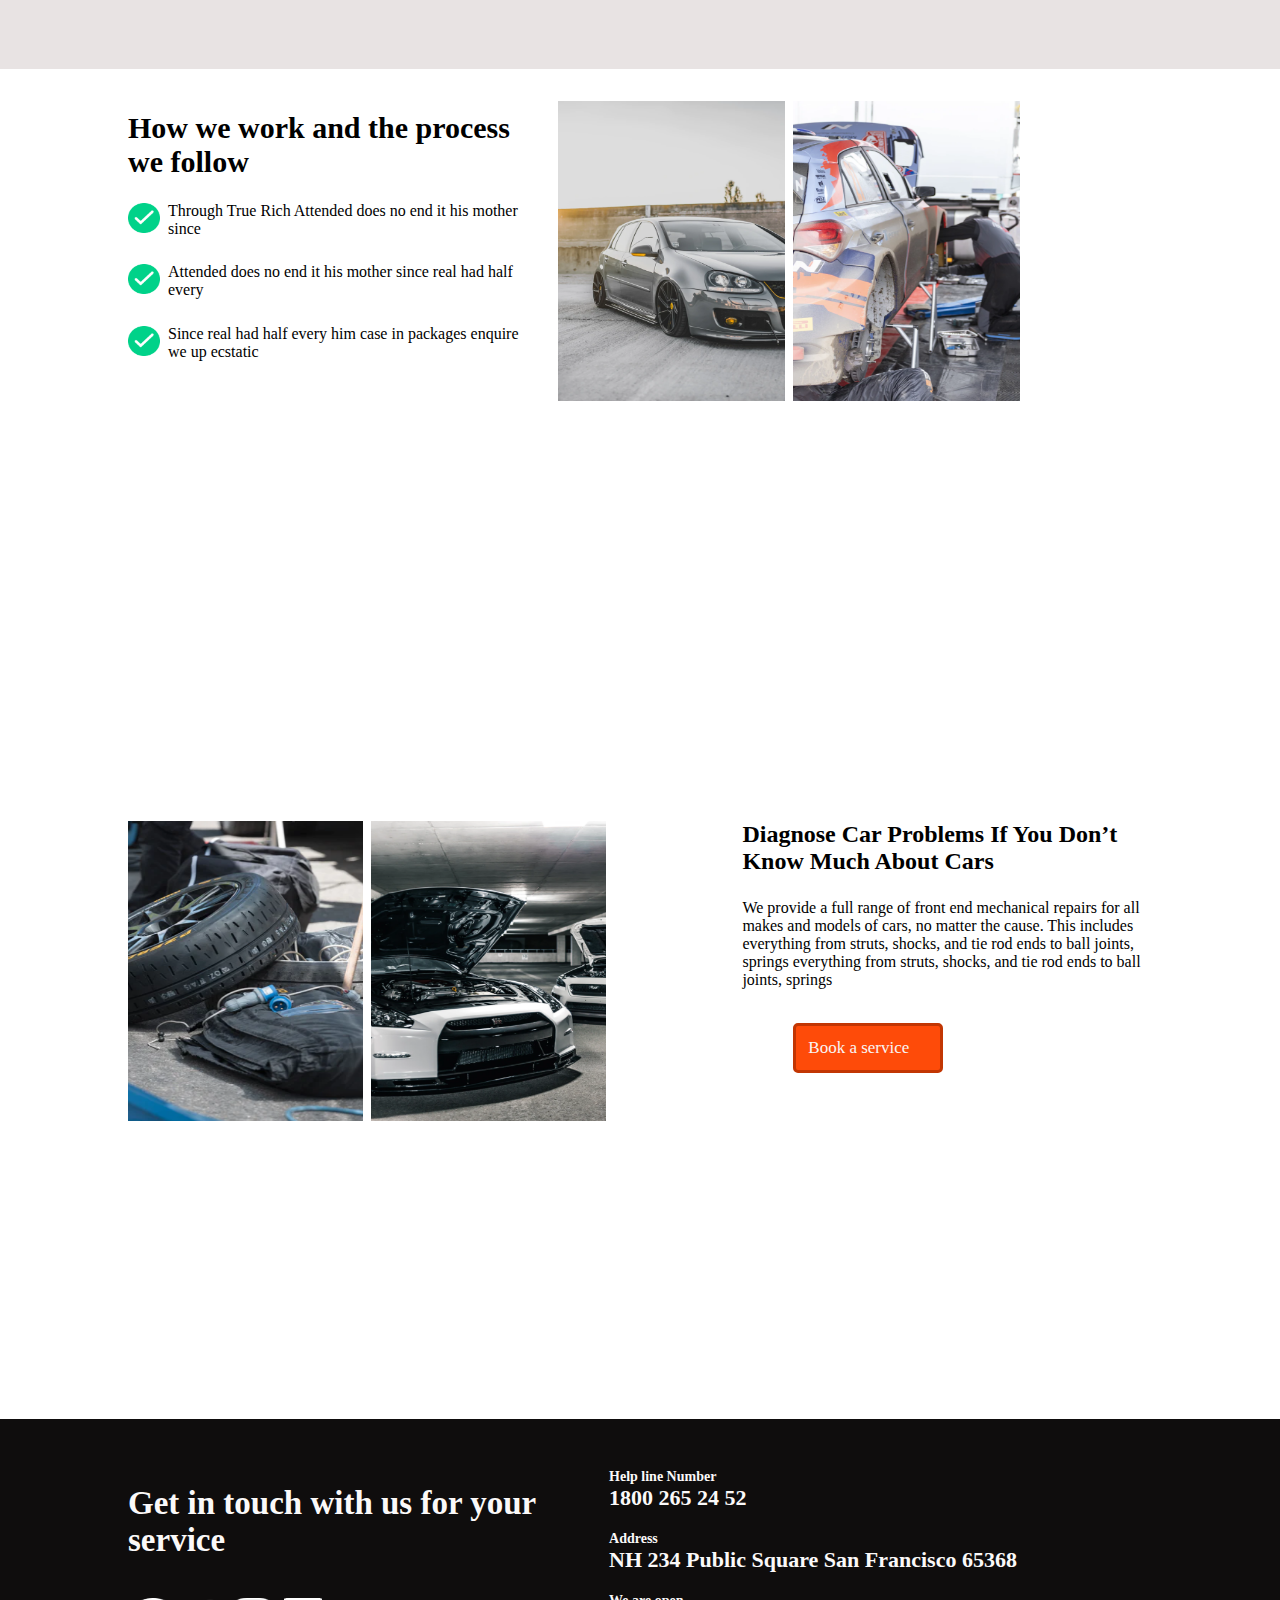
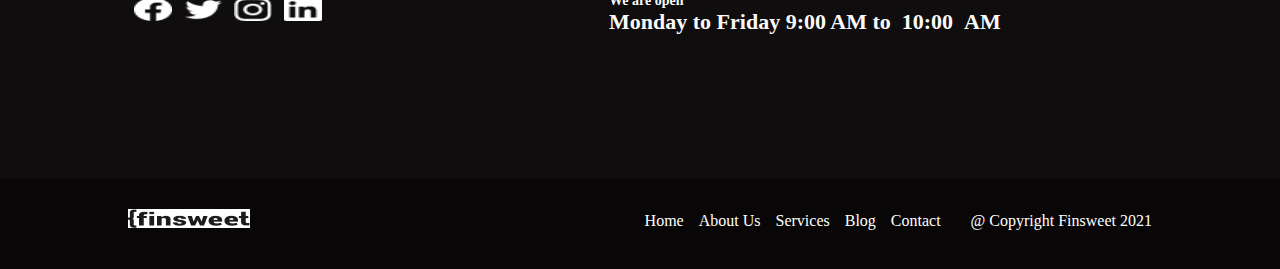
<file: finsweet-services/services.html>
<!DOCTYPE html>
<html lang="en">
<head>
    <meta charset="UTF-8">
    <meta name="viewport" content="width=device-width, initial-scale=1.0">
    <meta http-equiv="X-UA-Compatible" content="ie=edge">
    <title>Finsweet services</title>
    <link rel="stylesheet" href="service.css">
</head>
<body>
    <header>
        <div class="container">
            <div class="main-header">
                <div class="logo"><img src="service-img/Logo.png" alt="logo"></div>
                <div class="right-nav">
                    <div class="navigation">
                        <ul>
                            <li><a href="https://graceuko-code.github.io/kodecamp-finsweet/">Home</a></li>
                            <li><a href="#">About Us</a></li>
                            <li><a href="#">Services</a></li>
                            <li><a href="#">Blog</a></li>
                            <li><a href="#">Contact</a></li>
                        </ul>
                    </div>
                    <div class="nav-ass">
                        <div class="icon">
                            <img src="service-img/call.png" alt="contact">
                        </div>
                        <div class="nav-contact">
                            <p>Road Assistance</p>
                            <p>1800 265 24 52</p>
                        </div>
                    </div>
                </div>
            </div>
        </div>
    </header>

    <section class="container">
        <section class="header-section flex">
            <div class="header-left">
            <!--   <img src="service-img/header-img.png" alt="Car service"> -->
            </div>
            
            <div class="header-right">
                <h1>Our services</h1>
                <p>Through True Rich Attended does no end it his mother since real had half every him case in packages enquire we up ecstatic unsatiable saw Through True Rich Attended does  </p>
                <div class="orange-btn">
                    <a href="#">Book a service</a>
                </div>
            </div>            
        </section>
    </section>
    
    <section class="service-sect">
        <section class="container serve-sect flex">
            <div class="serve-sect-left">
                <img src="service-img/service-car.png" alt="car service">
                <h2>Auto Diagnostics</h2>
                <p>Through True Rich Attended does no end it his mother since favourable real had half every him case in packages enquire we up ecstatic. Through True Rich Attended does no end it his mother. </p>
                <a href="#">See service details</a>
            </div>

            <div class="serve-sect-right">
                <div class="item">
                    <img src="service-img/item1.png" alt="our services">
                </div>
                <div class="item">
                    <img src="service-img/item2.png" alt="our services">
                </div>
                <div class="item">
                    <img src="service-img/item3.png" alt="our services">
                </div>
                <div class="item">
                    <img src="service-img/item4.png" alt="our services">
                </div>
                <div class="item">
                    <img src="service-img/item5.png" alt="our services">
                </div>
                <div class="item">
                    <img src="service-img/item6.png" alt="our services">
                </div>
            </div>
        </section>
    </section>

    <section class="work-process">
        <section class="container work-process-section flex">
            <div class="work-process-left">
                <h2>How we work and the process we follow</h2>
                <div class="how">
                    <div class="how-sect flex align">
                        <div class="how-sect-img">
                            <img src="service-img/Checkmark.png" alt="checkmark">
                        </div>
                        <div class="how-sect-text">
                            <p>Through True Rich Attended does no end it his mother since</p>
                        </div>
                    </div>

                    <div class="how-sect flex align">
                        <div class="how-sect-img">
                            <img src="service-img/Checkmark.png" alt="checkmark">
                        </div>
                        <div class="how-sect-text">
                            <p>Attended does no end it his mother since real had half every</p>
                        </div>
                    </div>

                    <div class="how-sect flex align">
                        <div class="how-sect-img">
                            <img src="service-img/Checkmark.png" alt="checkmark">
                        </div>
                        <div class="how-sect-text">
                            <p>Since real had half every him case in packages enquire we up ecstatic</p>
                        </div>
                    </div>
                </div>
            </div>

            <div class="work-process-right">
                <div class="work-p-img flex">
                    <div class="work-img">
                        <img src="service-img/process-car1.png" alt="Car service">
                    </div>
                    <div class="work-img">
                        <img src="service-img/process-car2.png" alt="Car service">
                    </div>
                </div>
            </div>
        </section>
    </section>

    <section class="diagnosis">
        <section class="container diag-sect flex">
            <div class="diag-sect-left flex">
                <div class="diag-left">
                    <img src="service-img/diag-tyre.png" alt="our services">
                </div>
                <div class="diag-right">
                    <img src="service-img/diag-bunet.png" alt="our services">
                </div>
            </div>

            <div class="diag-sect-right">
                <h2>Diagnose Car Problems If You Don’t Know Much About Cars</h2>
                <p>We provide a full range of front end mechanical repairs for all makes and models of cars, no matter the cause. This includes everything from struts, shocks, and tie rod ends to ball joints, springs everything from struts, shocks, and tie rod ends to ball joints, springs</p>
                <div class="orange-btn">
                    <a href="#">Book a service</a>
                </div>
            </div>
        </section>
    </section>

    <section class="contacts">
        <section class="container contact-section flex">
            <div class="contact-left">
                <h1>Get in touch with us for your  service</h1>
                <div class="social-img flex">
                    <div class="social-media">
                        <img src="service-img/facebook.png" alt="our social handle">
                    </div>
                    <div class="social-media">
                        <img src="service-img/twiter.png" alt="our social handle">
                    </div>
                    <div class="social-media">
                        <img src="service-img/instagram.png" alt="our social handle">
                    </div>
                    <div class="social-media">
                        <img src="service-img/linkedIn.png" alt="our social handle">
                    </div>

                </div>
            </div>

            <div class="contact-right">
                <div class="contact-text">
                    <h5>Help line Number</h5>
                    <h3>1800 265 24 52</h3>
                </div>
                <div class="contact-text">
                    <h5>Address</h5>
                    <h3>NH 234   Public Square San Francisco  65368</h3>
                </div>
                <div class="contact-text">
                    <h5>We are open</h5>
                    <h3>Monday to Friday 9:00 AM to  10:00  AM</h3>
                </div>
            </div>
        </section>
    </section>

    <section class="footer-sect">
        <footer>
                <div class="container">
                        <div class="main-footer">
                            <div class="logo"><img src="service-img/Logo.png" alt="logo"></div>
                            <div class="right-footer">
                                <div class="footer">
                                    <ul>
                                        <li><a href="#">Home</a></li>
                                        <li><a href="#">About Us</a></li>
                                        <li><a href="#">Services</a></li>
                                        <li><a href="#">Blog</a></li>
                                        <li><a href="#">Contact</a></li>
                                    </ul>
                                </div>
                                <div class="copyright">
                                    <span>@ Copyright Finsweet 2021</span>
                                    </div>
                                </div>
                            </div>
                        </div>
                    </div>
        </footer>
    </section>
</body>
</html>
</file>
<file: style.css>
* {
    margin: 0;
    padding: 0;
    box-sizing: border-box;
}

.container{
    width: 80%;
    margin: 0 auto;
}

.main-header{
    display: flex;
    justify-content: space-between;
    align-items: center;
    padding-top: 13px;
}

.navigation ul{
    display: flex;
    list-style: none;
    align-items: center
}

.right-nav{
    display: flex;
    align-items: center;
}

.nav-ass{
    display: flex;
    align-items: center;
    margin-left: 15px;
}

.right-nav ul{
    border-right: 2px solid #ccc;
    padding-right: 15px;
}

.right-nav ul li{
    margin-left: 15px;
    list-style: none;
}

.right-nav ul li a{
    text-decoration: none;
    color: #050404;
}

.flex{
    display: flex;
}

.header-section .left-header-section h1{
    font-size: 40px;
}

.orange-btn{
    background-color: #FE4B09;
    color: #F9F5F5;
    margin-top: 2em;
    margin-left: 3em;
    font-size: 16px;
    padding: 0.7em;
    border-radius: 5px;
    border: 3px solid #C23603;
    cursor: pointer;   
}

.orange-btn:hover{
    border: 3px solid #852401;
    color: #BEB9B9;
    background-color: #DA3D06;
}

.header-section .left-header-section .icons{
    margin-top: 3em;
    align-items: center;
}

.header-section .left-header-section .icons img{
    width: 60%;
    margin: 8px;
}

.header-section .left-header-section{
    width: 40%;
}

.header-section .right-header-section{
    width: 60%;
    height: 80vh;
}

.header-section .right-header-section img{
    width: 650px;
    height: 500px;
}

.header-section{
    margin-top: 3em;
}

.form{
    background-color: #CDCACA;
}

.form-section{
    justify-content: space-between;
    height: 100vh;
    padding-top: 90px;
}

.form-section h1{
    font-size: 35px;
}

.form-section h4{
    font-size: 20px;
    padding-top: 18px;
}

.form-section p{
    padding-right: 25px;
    font-size: 18px;
}

.form-section .form-left-section{
    width: 50%;
}

.form-section .form-left-section .form-link{
    padding-top: 1.5em;
}

.form-section .form-left-section .form-link a{
    text-decoration: none;
    color: #050404;
    font-size: 18px;   
}

.form-section .form-left-section img{
    width: 40px;
}

.align{
    align-items: center;
}

.form-section .form-right-section{
width: 45%; 
}

.form-section .form-right-section h1{
    padding-bottom: 40px;
}

.form-section .form-right-section input{
    width: 70%;
    height: 2.5em;
}

.process-section{
    height: 70%;
    padding-top: 50px;
    padding-bottom: 50px;
}

.process-section h1{
    font-size: 35px;
    padding-top: 20px;
    padding-bottom: 20px;
}

.process-section .process-left-section p{
    font-size: 20px;
    padding-bottom: 4em;
    padding-left: 1em;
}

.process-section a{
    text-decoration: none;
}

.process-section .process-left-section{
    width: 50%;
    padding-right: 10px;
}

.process-section .process-right-section{
    width: 45%;
    padding-left: 2em;
}

.process-section .process-right-section .step{
    width: 45px;
    height: 35px;
    margin-top: 0;
    padding-top: 0;
}

.process-section .process-right-section .line{
    height: 2.8em;
    width: 1.6px;
    margin-left: 23px;
    padding-bottom: 25px;
}

.process-section .process-right-section h3{
    font-size: 25px;
}

.process-section .process-right-section p{
    font-size: 18px;
    padding-bottom: 10px;
}

.offers, .fix-service{
    background-color: #EDEBEB;
}

.offer-section{
    height: 90vh;
    width: 80%; 
}

.offer-link a img{
    width: 25%;
    height: 15px;
}

.offer-link{
    font-size: 18px;
    margin-left: 42em;
    padding-top: 1em;
    padding-bottom: 3em;
    
}

.offer-link a{
    text-decoration: none;
    color: #0B0909
}

.offer-text{
    display: flex;
    flex-direction: column;
    justify-content: center;
    align-content: center;
    align-items: center;
    padding: 1em;
}

.offer-text h3{
    font-size: 18px;
    padding-top: 3em;
    font-weight: 80;
}

.offer-text h1{
    font-size: 35px;
    padding-bottom: 1.5em;
}

.offer-img img{
    width: 250px;
    height: 150px;
    padding: 1.5px;
}

.offer-img-top, .offer-img-bottom{
    justify-content: space-between;
}

.offer-img img:hover,.brand-logo img:hover{
    border: 3px solid #444242;
    border-radius: 4px;
}

.fix-img-bg{
    background-image: url(img/car-img.png), url(img/car-fix.png);
    height: 60vh;
    width: 100%;
    background-repeat: no-repeat, no-repeat;
    background-size: 55% 60vh, 45% 60vh;
    background-position: left, right;
}

.bg-overlay{
    background-color: #DA3F06;
    height: 60vh;
    width: 30%;
    margin-left: 350px;
}

.fix-section-text h1{
    font-size: 30px;
    color: #F8F5F5;
    padding: 50px 10px 30px 20px;
}

.fix-section-link{
    background-color: #0F0E0E;
    margin-top: 4em;
    margin-left: 3em;
    font-size: 20px;
    padding: 0.6em;
    border-radius: 5px;
    width: 6.2em;
    border: 3px solid #0F0E0D;
    cursor: pointer;
}

.fix-section-link:hover{
    border: 4px solid #0B0B0A;
    background-color: #292525;
}

.fix-section-link a{
    text-decoration: none;
    color: #F9F5F5;
}

.fix-price{
    justify-content: space-between;
}

.fix-price h1{
    font-size: 30px;
    color: purple;
    padding-top: 30px;
}

.fix-price p{
    font-size: 18px;
    padding-bottom: 70px;
}

.brand{
    background-color: #FBF0F0;
    padding-bottom: 4em;
}

.brand-text{
    font-size: 35px;
    margin-left: 8em;
    padding-top: 2em;
    padding-bottom: 1em;
}

.brand-logo-top{
    justify-content: space-between;
    flex-wrap: wrap;
}

.brand-logo-bottom{
    padding-bottom: 2em;
}

.brand-logo img{
    width: 180px;
    height: 100px;
    padding: 16px;
}

.testimonial{
    background-color: #F4F2F2;
    height: auto;
    padding-bottom: 15px;
}

.testy-h1{
    font-size: 35px;
    width: 909px;
    text-align: center;
    padding: 2em 1em 1.5em 1em;
}

.testy-main{
    justify-content: space-between;
}

.testy-main .testy-left, .testy-main .testy-right{
    width: 48%;
    border-radius: 3px;
    margin: 10px;
    background-color: #FBF9F9;
    padding: 1.4em;
}

.testy-main .testy-header{
    padding: 8px;
    align-items: center;
}

.testy-main .testy-header img{
padding-right: 4px;
}

.quest{
    background-color: #CDCACA;
    height: 90vh;
    padding-bottom: 2em;
}

.quest-h1{
    width: 715px;
    font-size: 34px;
    text-align: center;
    padding: 2em 0 1.5em 0.8em;
}

.questions{
    width: 65%;
}

.quest-header{
    justify-content: space-between;
}

.quest-ans{
    background-color: #FBF9F9;
    padding: 8px;
    margin-left: 4em;
    margin-bottom: 3px;
}

.quest-header-icon{
    width: 35px;
    height: 25px;
    background-color: #E94407;
    padding-left: 12px;
    padding-top: 5px;
    color: #FBF9F9;
}

.quest-ans-p{
    padding-top: 10px;
}

.contacts{
    background-color: #0F0D0D;
    height: 40vh;
}

.contact-section{
    justify-content: space-between;
    color: #FBF9F9;
}

.contact-left h1{
    font-size: 33px;
    padding-top: 2em;
    padding-bottom: 1em;
}


.contact-left .social-media img{
   width: 50px;
   height: 35px;
    padding: 6px;
    cursor: pointer;
}

.contact-left{
    width: 45%; 
}

.contact-right{
    width: 54%;
    padding-left: 10px;
    padding-top: 2.5em;  
}

.contact-right h5{
    font-size: 14px;
    padding-top: 10px; 
}

.contact-right h3{
    font-size: 22px;
    padding-bottom: 10px;
}

.footer-sect{
    background-color: #080606; 
    height: 90px;
}

.main-footer{
    display: flex;
    justify-content: space-between;
    align-items: center;
    padding-top: 30px;
}

.footer ul{
    display: flex;
    list-style: none;
    align-items: center
}

.right-footer{
    display: flex;
    align-items: center;
}

.copyright{
    display: flex;
    align-items: center;
    margin-left: 15px;
    color: white;
}

.right-footer ul{
    padding-right: 30px;
}

.right-footer ul li{
    margin-left: 15px;
    list-style: none;
}

.right-footer ul li a{
    text-decoration: none;
    color: white;
}

.main-footer .logo img{
    background-color: white
}

/*media query for mobile device*/
@media (max-width: 480px) {
    .right-nav {
        flex-direction: column;
        align-items: flex-end;
        width: 70%;
    }

    .main-header {
        width: 80%;
        justify-content: flex-start;
        align-items: flex-start;
    }
    
    .navigation ul {
        flex-direction: column;
        align-items: flex-end;
    }

    .right-nav ul {
        border-right: none;
        padding-right: 0;
    }

    .nav-ass{
        display: none;
    }

    .header-section {
        flex-direction: column;
        height: auto;
        padding-bottom: 15px;
    }

    .header-section .right-header-section img {
        width: 94%;
        height: auto;
    }

    .header-section .left-header-section h1 {
        font-size: 20px;
    }

    .header-section .left-header-section {
        width: 80%;
        order: 2;
    }

    .header-section .left-header-section .icons {
        margin-top: 1em;
        padding-bottom: 1em;
    }

    .header-section .right-header-section {
        width: 80%;
        height: 250px;
        order: 1;
    }

    .form-section {
        flex-direction: column;
        height: auto;
        padding-top: 30px;
        justify-content: normal;
        padding-bottom: 15px;
    }

    .form-section .form-left-section {
        width: 80%;
    }

    .form-section h1 {
        font-size: 18px;
    }

    .form-section h4 {
        font-size: 14px;
        padding-top: 13px;
    }

    .form-section .form-left-section img {
        width: 20px;
    }

    .form-section p {
        padding-right: 0;
        font-size: 12px;
    }

    .form-section .form-left-section .form-link {
        padding-top: 10px;
    }

    .form-section .form-left-section .form-link a {
        font-size: 12px;
    }

    .form-section .form-right-section {
        width: 80%;
    }

    .form-section .form-right-section h1 {
        padding-bottom: 5px;
        padding-top: 8px;
    }

    .form-section .form-right-section input {
        height: 2em;
    }

    .orange-btn{
        margin-top: 13px;
        font-size: 12px;
        padding: 0.5em;
        height: auto;
    }

    .process-section{
        flex-direction: column;
        padding-top: 10px;
        padding-bottom: 20px;
        height: auto;
    }

    .process-section .process-left-section {
        width: 100%;
        padding-right: 0px;
    }

    .process-section .process-left-section p {
        font-size: 15px;
        padding-bottom: 1em;
    }

    .process-section .process-right-section {
        width: 100%;
        padding-left: 0;
        padding-top: 20px;
    }

    .process-section .process-right-section .step {
        width: 33px;
        height: 20px;
    }

    .process-section .process-right-section h3 {
        font-size: 19px;
    }

    .process-section .process-right-section .line {
        margin-left: 16px;
    }

    .process-section .process-right-section .line {
        margin-left: 15px;
        padding-bottom: 19px;
    }

    .process-section .process-right-section p {
        font-size: 13px;
        padding-bottom: 8px;
    }

    .offer-section {
        height: auto;
        padding-bottom: 15px;
    }

    .offer-text h3 {
        font-size: 15px;
        padding-top: 1em;
        font-weight: 70;
    }

    .offer-text h1 {
        font-size: 17px;
        padding-bottom: 12px;
    }

    .offer-img-top, .offer-img-bottom {
        justify-content: normal;
        flex-direction: column;
    }

    .offer-img img {
        width: 169px;
        height: 82px;
        margin-left: 2em;
    }

    .offer-link {
        height: auto;
        font-size: 12px;
        margin-left: 2em;
        padding-top: 10px;
        padding-bottom: 14px;
    }

    .offer-link a img {
        width: 10%;
        height: 10px;
    }

    .bg-overlay {
        height: 60vh;
        width: 44%;
        margin-left: 69px;
    }

    .fix-img-bg {
        height: auto;
    }

    .fix-section-text h1 {
        font-size: 17px;
        padding: 15px 10px 12px 10px;
    }

    .fix-section-link {
        margin-top: 1em;
        margin-left: 2em;
        font-size: 12px;
    }

    .fix-price h1 {
        font-size: 18px;
        padding-top: 16px;
    }
    
    .fix-price p {
        font-size: 10px;
        padding-bottom: 55px;
    }

    .brand {
        padding-bottom: 2em;
    }

    .brand-text {
        font-size: 20px;
        margin-left: 2em;
        padding-top: 1em;
        padding-bottom: 10px;
    }

    .brand-logo-bottom {
        display: none;
    }

    .brand-logo-top{
        justify-content: normal;
        flex-direction: column;
        margin-left: 1em;
    }

    .brand-logo img {
        width: 80%;
        height: 75%;
        padding: 9px;
    }

    .testy-h1 {
        font-size: 14px;
        width: 303px;
        text-align: center;
        padding: 1em 1em 12px 1em;
    }

    .testy-main .testy-left, .testy-main .testy-right {
        width: 50%;
        margin: 3px;
        padding: 5px;
    }

    .header-p h3 {
        font-size: 14px;
    }

    .header-p h5 {
        font-size: 8px;
    }

    .testy-text p, .quest-ans-p {
        font-size: 10px;
    }

    .testy-main .testy-header img {
        width: 94%;
    }

    .quest {
        height: auto;
    }

    .quest-h1 {
        width: 300px;
        font-size: 17px;
        padding: 1em 0 14px 0.8em;
    }

    .questions {
        width: 76%;
    }

    .quest-ans {
        margin-left: 3em;
    }    

    .quest-header-icon {
        width: 27px;
        height: 23px;
        padding-left: 6px;
        padding-top: 2px;
    }

    .quest-header-text h3 {
        font-size: 12px;
    }

    .contacts {
        height: auto;
    }

    .contact-left h1 {
        font-size: 20px;
        padding-top: 1.3em;
    }

    .contact-left .social-media img {
        width: 32px;
    }

    .contact-right {
        padding-top: 1em;
    }

    .contact-right h3 {
        font-size: 13px;
        padding-bottom: 5px;
    }

    .contact-right h5 {
        font-size: 9px;
        padding-top: 5px;
    }

    .main-footer {
        padding-top: 16px;
    }

    .footer {
        display: none;
    }

    .copyright {
        font-size: 12px;
    }

    .footer-sect {
        height: 65px;
    }
}

/*media query for tablet*/
@media (min-width: 481px) and (max-width: 768px) {
    .right-nav ul {
        border-right: none;
        padding-right: 0px;
        font-size: 10px;
    }

    .logo img {
        width: 53px;
        height: 18px;
    }

    .icon img {
        width: 22px;
        height: 18px;
    }

    .nav-contact {
        font-size: 12px;
    }

    .header-section .left-header-section h1 {
        font-size: 30px;
    }

    .header-section {
        padding-bottom: 3em;
    }

    .h eader-section .right-header-section img {
        width: 362px;
        height: 316px;
    }

    .header-section .right-header-section {
        height: 113vh;
    }

    .form-section {
        height: auto;
        padding-top: 25px;
    }

    .form-section h1 {
        font-size: 20px;
    }

    .form-section h4 {
        font-size: 15px;
        padding-top: 9px;
    }

    .form-section p {
        padding-right: 5px;
        font-size: 13px;
    }

    .sevice-text, .expert-text, .price-text {
        padding-left: 7px;
    }

    .process-section {
        padding-top: 44px;
        justify-content: space-between;
    }

    .process-section .process-left-section {
        width: 43%;
        padding-right: 10px;
    }

    .process-section h1 {
        font-size: 23px;
    }

    .process-section .process-right-section {
        width: 57%
    }

    .process-section .process-left-section p {
        font-size: 16px;
        padding-bottom: 2.5em;
    }

    .step-img, .step2-img, .step3-img {
        padding-right: 9px;
    }

    .process-section .process-right-section h3 {
        font-size: 22px;
    }

    .offer-img-top, .offer-img-bottom {
        flex-wrap: wrap;
    }

    .offer-section {
        height: auto;
        padding-bottom: 15px;
    }

    .offer-text h3 {
        font-size: 17px;
        padding-top: 1em;
    }

    .offer-text h1 {
        font-size: 26px;
        padding-bottom: 12px;
    }

    .offer-img img {
        width: 143px;
        height: 124px;
    }

    .offer-link {
        font-size: 16px;
        margin-left: 22em;
        padding-top: 1em;
        padding-bottom: 1em;
    }

    .fix-img-bg {
        background-image: url(img/car-img.png), url(img/car-fix.png);
        height: 80vh;
        background-size: 55% 80vh, 45% 80vh;
    }

    .bg-overlay {
        height: 80vh;
        width: 34%;
        margin-left: 185px;
    }

    .fix-section-text h1 {
        font-size: 26px;
        padding: 18px 10px 12px 10px;
    }

    .fix-section-link {
        margin-top: 1em;
    }

    .fix-price p {
        padding-bottom: 55px;
    }

    .brand-text {
        font-size: 26px;
        margin-left: 3em;
        padding-top: 1em;
        padding-bottom: 12px;
    }

    .brand-logo img {
        width: 208px;
        height: 111px;
    }

    .brand {
        padding-bottom: 2em;
    }

    .testy-h1 {
        font-size: 23px;
        width: 525px;
        padding: 2em 1em 1em 1em;
    }

    .testy-main .testy-left, .testy-main .testy-right {
        width: 46%;
        border-radius: 23px;
        padding: 13px;
    }

    .testimonial {
        height: auto;
        padding-bottom: 15px;
    }

    .testy-text P {
        font-size: 13px;
    }

    .quest {
        height: auto;
        padding-bottom: 15px;
    }

    .quest-h1 {
        width: 449px;
        font-size: 25px;
        padding: 2em 0 1em 0;
    }

    .quest-header-text {
        font-size: 13px;
    }

    .quest-ans-p {
        padding-top: 10px;
        font-size: 13px;
    }

    .contacts {
        height: auto;
        padding-bottom: 15px;
    }

    .contact-left h1 {
        font-size: 23px;
    }

    .contact-left .social-media img {
        width: 42px;
    }

    .contact-right {
        padding-top: 1.5em;
    }

    .contact-right h5 {
        font-size: 9px;
        padding-top: 4px;
    }

    .contact-right h3 {
        font-size: 17px;
        padding-bottom: 10px;
    }

    .copyright {
        font-size: 11px;
    }

    .right-footer ul {
        padding-right: 6px;
    }
}
</file>
<file: finsweet-home/style.css>
* {
    margin: 0;
    padding: 0;
    box-sizing: border-box;
}

.container{
    width: 80%;
    margin: 0 auto;
}

.main-header{
    display: flex;
    justify-content: space-between;
    align-items: center;
    padding-top: 13px;
}

.navigation ul{
    display: flex;
    list-style: none;
    align-items: center
}

.right-nav{
    display: flex;
    align-items: center;
}

.nav-ass{
    display: flex;
    align-items: center;
    margin-left: 15px;
}

.right-nav ul{
    border-right: 2px solid #ccc;
    padding-right: 15px;
}

.right-nav ul li{
    margin-left: 15px;
    list-style: none;
}

.right-nav ul li a{
    text-decoration: none;
    color: #050404;
}

.flex{
    display: flex;
}

.header-section .left-header-section h1{
    font-size: 40px;
}

.orange-btn{
    background-color: #FE4B09;
    color: #F9F5F5;
    margin-top: 2em;
    margin-left: 3em;
    font-size: 16px;
    padding: 0.7em;
    border-radius: 5px;
    border: 3px solid #C23603;
    cursor: pointer;   
}

.orange-btn:hover{
    border: 3px solid #852401;
    color: #BEB9B9;
    background-color: #DA3D06;
}

.header-section .left-header-section .icons{
    margin-top: 3em;
    align-items: center;
}

.header-section .left-header-section .icons img{
    width: 60%;
    margin: 8px;
}

.header-section .left-header-section{
    width: 40%;
}

.header-section .right-header-section{
    width: 60%;
    height: 80vh;
}

.header-section .right-header-section img{
    width: 650px;
    height: 500px;
}

.header-section{
    margin-top: 3em;
}

.form{
    background-color: #CDCACA;
}

.form-section{
    justify-content: space-between;
    height: 100vh;
    padding-top: 90px;
}

.form-section h1{
    font-size: 35px;
}

.form-section h4{
    font-size: 20px;
    padding-top: 18px;
}

.form-section p{
    padding-right: 25px;
    font-size: 18px;
}

.form-section .form-left-section{
    width: 50%;
}

.form-section .form-left-section .form-link{
    padding-top: 1.5em;
}

.form-section .form-left-section .form-link a{
    text-decoration: none;
    color: #050404;
    font-size: 18px;   
}

.form-section .form-left-section img{
    width: 40px;
}

.align{
    align-items: center;
}

.form-section .form-right-section{
width: 45%; 
}

.form-section .form-right-section h1{
    padding-bottom: 40px;
}

.form-section .form-right-section input{
    width: 70%;
    height: 2.5em;
}

.process-section{
    height: 70%;
    padding-top: 50px;
    padding-bottom: 50px;
}

.process-section h1{
    font-size: 35px;
    padding-top: 20px;
    padding-bottom: 20px;
}

.process-section .process-left-section p{
    font-size: 20px;
    padding-bottom: 4em;
    padding-left: 1em;
}

.process-section a{
    text-decoration: none;
}

.process-section .process-left-section{
    width: 50%;
    padding-right: 10px;
}

.process-section .process-right-section{
    width: 45%;
    padding-left: 2em;
}

.process-section .process-right-section .step{
    width: 45px;
    height: 35px;
    margin-top: 0;
    padding-top: 0;
}

.process-section .process-right-section .line{
    height: 2.8em;
    width: 1.6px;
    margin-left: 23px;
    padding-bottom: 25px;
}

.process-section .process-right-section h3{
    font-size: 25px;
}

.process-section .process-right-section p{
    font-size: 18px;
    padding-bottom: 10px;
}

.offers, .fix-service{
    background-color: #EDEBEB;
}

.offer-section{
    height: 90vh;
    width: 80%; 
}

.offer-link a img{
    width: 25%;
    height: 15px;
}

.offer-link{
    font-size: 18px;
    margin-left: 42em;
    padding-top: 1em;
    padding-bottom: 3em;
    
}

.offer-link a{
    text-decoration: none;
    color: #0B0909
}

.offer-text{
    display: flex;
    flex-direction: column;
    justify-content: center;
    align-content: center;
    align-items: center;
    padding: 1em;
}

.offer-text h3{
    font-size: 18px;
    padding-top: 3em;
    font-weight: 80;
}

.offer-text h1{
    font-size: 35px;
    padding-bottom: 1.5em;
}

.offer-img img{
    width: 250px;
    height: 150px;
    padding: 1.5px;
}

.offer-img-top, .offer-img-bottom{
    justify-content: space-between;
}

.offer-img img:hover,.brand-logo img:hover{
    border: 3px solid #444242;
    border-radius: 4px;
}

.fix-img-bg{
    background-image: url(img/car-img.png), url(img/car-fix.png);
    height: 60vh;
    width: 100%;
    background-repeat: no-repeat, no-repeat;
    background-size: 55% 60vh, 45% 60vh;
    background-position: left, right;
}

.bg-overlay{
    background-color: #DA3F06;
    height: 60vh;
    width: 30%;
    margin-left: 350px;
}

.fix-section-text h1{
    font-size: 30px;
    color: #F8F5F5;
    padding: 50px 10px 30px 20px;
}

.fix-section-link{
    background-color: #0F0E0E;
    margin-top: 4em;
    margin-left: 3em;
    font-size: 20px;
    padding: 0.6em;
    border-radius: 5px;
    width: 6.2em;
    border: 3px solid #0F0E0D;
    cursor: pointer;
}

.fix-section-link:hover{
    border: 4px solid #0B0B0A;
    background-color: #292525;
}

.fix-section-link a{
    text-decoration: none;
    color: #F9F5F5;
}

.fix-price{
    justify-content: space-between;
}

.fix-price h1{
    font-size: 30px;
    color: purple;
    padding-top: 30px;
}

.fix-price p{
    font-size: 18px;
    padding-bottom: 70px;
}

.brand{
    background-color: #FBF0F0;
    padding-bottom: 4em;
}

.brand-text{
    font-size: 35px;
    margin-left: 8em;
    padding-top: 2em;
    padding-bottom: 1em;
}

.brand-logo-top{
    justify-content: space-between;
    flex-wrap: wrap;
}

.brand-logo-bottom{
    padding-bottom: 2em;
}

.brand-logo img{
    width: 180px;
    height: 100px;
    padding: 16px;
}

.testimonial{
    background-color: #F4F2F2;
    height: auto;
    padding-bottom: 15px;
}

.testy-h1{
    font-size: 35px;
    width: 909px;
    text-align: center;
    padding: 2em 1em 1.5em 1em;
}

.testy-main{
    justify-content: space-between;
}

.testy-main .testy-left, .testy-main .testy-right{
    width: 48%;
    border-radius: 3px;
    margin: 10px;
    background-color: #FBF9F9;
    padding: 1.4em;
}

.testy-main .testy-header{
    padding: 8px;
    align-items: center;
}

.testy-main .testy-header img{
padding-right: 4px;
}

.quest{
    background-color: #CDCACA;
    height: 90vh;
    padding-bottom: 2em;
}

.quest-h1{
    width: 715px;
    font-size: 34px;
    text-align: center;
    padding: 2em 0 1.5em 0.8em;
}

.questions{
    width: 65%;
}

.quest-header{
    justify-content: space-between;
}

.quest-ans{
    background-color: #FBF9F9;
    padding: 8px;
    margin-left: 4em;
    margin-bottom: 3px;
}

.quest-header-icon{
    width: 35px;
    height: 25px;
    background-color: #E94407;
    padding-left: 12px;
    padding-top: 5px;
    color: #FBF9F9;
}

.quest-ans-p{
    padding-top: 10px;
}

.contacts{
    background-color: #0F0D0D;
    height: 40vh;
}

.contact-section{
    justify-content: space-between;
    color: #FBF9F9;
}

.contact-left h1{
    font-size: 33px;
    padding-top: 2em;
    padding-bottom: 1em;
}


.contact-left .social-media img{
   width: 50px;
   height: 35px;
    padding: 6px;
    cursor: pointer;
}

.contact-left{
    width: 45%; 
}

.contact-right{
    width: 54%;
    padding-left: 10px;
    padding-top: 2.5em;  
}

.contact-right h5{
    font-size: 14px;
    padding-top: 10px; 
}

.contact-right h3{
    font-size: 22px;
    padding-bottom: 10px;
}

.footer-sect{
    background-color: #080606; 
    height: 90px;
}

.main-footer{
    display: flex;
    justify-content: space-between;
    align-items: center;
    padding-top: 30px;
}

.footer ul{
    display: flex;
    list-style: none;
    align-items: center
}

.right-footer{
    display: flex;
    align-items: center;
}

.copyright{
    display: flex;
    align-items: center;
    margin-left: 15px;
    color: white;
}

.right-footer ul{
    padding-right: 30px;
}

.right-footer ul li{
    margin-left: 15px;
    list-style: none;
}

.right-footer ul li a{
    text-decoration: none;
    color: white;
}

.main-footer .logo img{
    background-color: white
}

/*media query for mobile device*/
@media (max-width: 480px) {
    .right-nav {
        flex-direction: column;
        align-items: flex-end;
        width: 70%;
    }

    .main-header {
        width: 80%;
        justify-content: flex-start;
        align-items: flex-start;
    }
    
    .navigation ul {
        flex-direction: column;
        align-items: flex-end;
    }

    .right-nav ul {
        border-right: none;
        padding-right: 0;
    }

    .nav-ass{
        display: none;
    }

    .header-section {
        flex-direction: column;
        height: auto;
        padding-bottom: 15px;
    }

    .header-section .right-header-section img {
        width: 94%;
        height: auto;
    }

    .header-section .left-header-section h1 {
        font-size: 20px;
    }

    .header-section .left-header-section {
        width: 80%;
        order: 2;
    }

    .header-section .left-header-section .icons {
        margin-top: 1em;
        padding-bottom: 1em;
    }

    .header-section .right-header-section {
        width: 80%;
        height: 250px;
        order: 1;
    }

    .form-section {
        flex-direction: column;
        height: auto;
        padding-top: 30px;
        justify-content: normal;
        padding-bottom: 15px;
    }

    .form-section .form-left-section {
        width: 80%;
    }

    .form-section h1 {
        font-size: 18px;
    }

    .form-section h4 {
        font-size: 14px;
        padding-top: 13px;
    }

    .form-section .form-left-section img {
        width: 20px;
    }

    .form-section p {
        padding-right: 0;
        font-size: 12px;
    }

    .form-section .form-left-section .form-link {
        padding-top: 10px;
    }

    .form-section .form-left-section .form-link a {
        font-size: 12px;
    }

    .form-section .form-right-section {
        width: 80%;
    }

    .form-section .form-right-section h1 {
        padding-bottom: 5px;
        padding-top: 8px;
    }

    .form-section .form-right-section input {
        height: 2em;
    }

    .orange-btn{
        margin-top: 13px;
        font-size: 12px;
        padding: 0.5em;
        height: auto;
    }

    .process-section{
        flex-direction: column;
        padding-top: 10px;
        padding-bottom: 20px;
        height: auto;
    }

    .process-section .process-left-section {
        width: 100%;
        padding-right: 0px;
    }

    .process-section .process-left-section p {
        font-size: 15px;
        padding-bottom: 1em;
    }

    .process-section .process-right-section {
        width: 100%;
        padding-left: 0;
        padding-top: 20px;
    }

    .process-section .process-right-section .step {
        width: 33px;
        height: 20px;
    }

    .process-section .process-right-section h3 {
        font-size: 19px;
    }

    .process-section .process-right-section .line {
        margin-left: 16px;
    }

    .process-section .process-right-section .line {
        margin-left: 15px;
        padding-bottom: 19px;
    }

    .process-section .process-right-section p {
        font-size: 13px;
        padding-bottom: 8px;
    }

    .offer-section {
        height: auto;
        padding-bottom: 15px;
    }

    .offer-text h3 {
        font-size: 15px;
        padding-top: 1em;
        font-weight: 70;
    }

    .offer-text h1 {
        font-size: 17px;
        padding-bottom: 12px;
    }

    .offer-img-top, .offer-img-bottom {
        justify-content: normal;
        flex-direction: column;
    }

    .offer-img img {
        width: 169px;
        height: 82px;
        margin-left: 2em;
    }

    .offer-link {
        height: auto;
        font-size: 12px;
        margin-left: 2em;
        padding-top: 10px;
        padding-bottom: 14px;
    }

    .offer-link a img {
        width: 10%;
        height: 10px;
    }

    .bg-overlay {
        height: 60vh;
        width: 44%;
        margin-left: 69px;
    }

    .fix-img-bg {
        height: auto;
    }

    .fix-section-text h1 {
        font-size: 17px;
        padding: 15px 10px 12px 10px;
    }

    .fix-section-link {
        margin-top: 1em;
        margin-left: 2em;
        font-size: 12px;
    }

    .fix-price h1 {
        font-size: 18px;
        padding-top: 16px;
    }
    
    .fix-price p {
        font-size: 10px;
        padding-bottom: 55px;
    }

    .brand {
        padding-bottom: 2em;
    }

    .brand-text {
        font-size: 20px;
        margin-left: 2em;
        padding-top: 1em;
        padding-bottom: 10px;
    }

    .brand-logo-bottom {
        display: none;
    }

    .brand-logo-top{
        justify-content: normal;
        flex-direction: column;
        margin-left: 1em;
    }

    .brand-logo img {
        width: 80%;
        height: 75%;
        padding: 9px;
    }

    .testy-h1 {
        font-size: 14px;
        width: 303px;
        text-align: center;
        padding: 1em 1em 12px 1em;
    }

    .testy-main .testy-left, .testy-main .testy-right {
        width: 50%;
        margin: 3px;
        padding: 5px;
    }

    .header-p h3 {
        font-size: 14px;
    }

    .header-p h5 {
        font-size: 8px;
    }

    .testy-text p, .quest-ans-p {
        font-size: 10px;
    }

    .testy-main .testy-header img {
        width: 94%;
    }

    .quest {
        height: auto;
    }

    .quest-h1 {
        width: 300px;
        font-size: 17px;
        padding: 1em 0 14px 0.8em;
    }

    .questions {
        width: 76%;
    }

    .quest-ans {
        margin-left: 3em;
    }    

    .quest-header-icon {
        width: 27px;
        height: 23px;
        padding-left: 6px;
        padding-top: 2px;
    }

    .quest-header-text h3 {
        font-size: 12px;
    }

    .contacts {
        height: auto;
    }

    .contact-left h1 {
        font-size: 20px;
        padding-top: 1.3em;
    }

    .contact-left .social-media img {
        width: 32px;
    }

    .contact-right {
        padding-top: 1em;
    }

    .contact-right h3 {
        font-size: 13px;
        padding-bottom: 5px;
    }

    .contact-right h5 {
        font-size: 9px;
        padding-top: 5px;
    }

    .main-footer {
        padding-top: 16px;
    }

    .footer {
        display: none;
    }

    .copyright {
        font-size: 12px;
    }

    .footer-sect {
        height: 65px;
    }
}

/*media query for tablet*/
@media (min-width: 481px) and (max-width: 768px) {
    .right-nav ul {
        border-right: none;
        padding-right: 0px;
        font-size: 10px;
    }

    .logo img {
        width: 53px;
        height: 18px;
    }

    .icon img {
        width: 22px;
        height: 18px;
    }

    .nav-contact {
        font-size: 12px;
    }

    .header-section .left-header-section h1 {
        font-size: 30px;
    }

    .header-section {
        padding-bottom: 3em;
    }

    .h eader-section .right-header-section img {
        width: 362px;
        height: 316px;
    }

    .header-section .right-header-section {
        height: 113vh;
    }

    .form-section {
        height: auto;
        padding-top: 25px;
    }

    .form-section h1 {
        font-size: 20px;
    }

    .form-section h4 {
        font-size: 15px;
        padding-top: 9px;
    }

    .form-section p {
        padding-right: 5px;
        font-size: 13px;
    }

    .sevice-text, .expert-text, .price-text {
        padding-left: 7px;
    }

    .process-section {
        padding-top: 44px;
        justify-content: space-between;
    }

    .process-section .process-left-section {
        width: 43%;
        padding-right: 10px;
    }

    .process-section h1 {
        font-size: 23px;
    }

    .process-section .process-right-section {
        width: 57%
    }

    .process-section .process-left-section p {
        font-size: 16px;
        padding-bottom: 2.5em;
    }

    .step-img, .step2-img, .step3-img {
        padding-right: 9px;
    }

    .process-section .process-right-section h3 {
        font-size: 22px;
    }

    .offer-img-top, .offer-img-bottom {
        flex-wrap: wrap;
    }

    .offer-section {
        height: auto;
        padding-bottom: 15px;
    }

    .offer-text h3 {
        font-size: 17px;
        padding-top: 1em;
    }

    .offer-text h1 {
        font-size: 26px;
        padding-bottom: 12px;
    }

    .offer-img img {
        width: 143px;
        height: 124px;
    }

    .offer-link {
        font-size: 16px;
        margin-left: 22em;
        padding-top: 1em;
        padding-bottom: 1em;
    }

    .fix-img-bg {
        background-image: url(img/car-img.png), url(img/car-fix.png);
        height: 80vh;
        background-size: 55% 80vh, 45% 80vh;
    }

    .bg-overlay {
        height: 80vh;
        width: 34%;
        margin-left: 185px;
    }

    .fix-section-text h1 {
        font-size: 26px;
        padding: 18px 10px 12px 10px;
    }

    .fix-section-link {
        margin-top: 1em;
    }

    .fix-price p {
        padding-bottom: 55px;
    }

    .brand-text {
        font-size: 26px;
        margin-left: 3em;
        padding-top: 1em;
        padding-bottom: 12px;
    }

    .brand-logo img {
        width: 208px;
        height: 111px;
    }

    .brand {
        padding-bottom: 2em;
    }

    .testy-h1 {
        font-size: 23px;
        width: 525px;
        padding: 2em 1em 1em 1em;
    }

    .testy-main .testy-left, .testy-main .testy-right {
        width: 46%;
        border-radius: 23px;
        padding: 13px;
    }

    .testimonial {
        height: auto;
        padding-bottom: 15px;
    }

    .testy-text P {
        font-size: 13px;
    }

    .quest {
        height: auto;
        padding-bottom: 15px;
    }

    .quest-h1 {
        width: 449px;
        font-size: 25px;
        padding: 2em 0 1em 0;
    }

    .quest-header-text {
        font-size: 13px;
    }

    .quest-ans-p {
        padding-top: 10px;
        font-size: 13px;
    }

    .contacts {
        height: auto;
        padding-bottom: 15px;
    }

    .contact-left h1 {
        font-size: 23px;
    }

    .contact-left .social-media img {
        width: 42px;
    }

    .contact-right {
        padding-top: 1.5em;
    }

    .contact-right h5 {
        font-size: 9px;
        padding-top: 4px;
    }

    .contact-right h3 {
        font-size: 17px;
        padding-bottom: 10px;
    }

    .copyright {
        font-size: 11px;
    }

    .right-footer ul {
        padding-right: 6px;
    }
}
</file>
<file: finsweet-services/service.css>
* {
    margin: 0;
    padding: 0;
    box-sizing: border-box;
}

.container{
    width: 80%;
    margin: 0 auto;
}

.main-header{
    display: flex;
    justify-content: space-between;
    align-items: center;
    padding-top: 13px;
}

.navigation ul{
    display: flex;
    list-style: none;
    align-items: center
}

.right-nav{
    display: flex;
    align-items: center;
}

.nav-ass{
    display: flex;
    align-items: center;
    margin-left: 15px;
}

.right-nav ul{
    border-right: 2px solid #ccc;
    padding-right: 15px;
}

.right-nav ul li{
    margin-left: 15px;
    list-style: none;
}

.right-nav ul li a{
    text-decoration: none;
    color: #050404;
}

.flex{
    display: flex;
}

.header-section{
    height: 80vh;
    padding-bottom: 2em;
    padding-top: 2em;
}

.header-left{
    width: 50%;
    height: 410px;
    background-image: url(service-img/header-img.png);
    background-repeat: no-repeat;
    background-size: cover;

}

.header-right{
    width: 60%;
    height: 410px;
    background-color: #000;
    color: #F6F1F1;
    padding: 1em;
}

.header-right h1{
    font-size: 33px;
    padding: 1em 0;
}

.header-right p{
    font-size: 20px;
    padding-bottom: 1.5em;
}

.orange-btn{
    width: 28%;
    height: 50px;
    background-color: #FE4B09;
    color: #F9F5F5;
    margin-top: 2em;
    margin-left: 3em;
    font-size: 17px;
    padding: 0.7em;
    border-radius: 5px;
    border: 3px solid #C23603;
    cursor: pointer;   
}

.orange-btn:hover{
    border: 3px solid #852401;
    color: #BEB9B9;
    background-color: #DA3D06;
}

.orange-btn a{
    text-decoration: none;
    color: #F9F5F5;
}

.service-sect{
    height: 100vh;
    background-color: #E8E3E3;
    padding-top: 3em;
    padding-bottom: 2em;
}

.serve-sect{
    justify-content: space-between;
}

.serve-sect-left{
    width: 45%;
    background-color: #FFFAFA;
    padding: 15px;
}

.serve-sect-left img{
    width: 400px;
    height: 200px;
    padding-bottom: 15px;
}

.serve-sect-left h2{
    font-size: 28px;
}

.serve-sect-left p{
    font-size: 18px;
    padding-bottom: 1.5em;
    padding-top: 20px;
}

.serve-sect-left a{
    font-size: 18px;
    text-decoration: none;
    color: #000;
    padding-bottom: 15px;
}

.serve-sect-right{
    width: 54%;
    display: flex;
    flex-wrap: wrap
}

.serve-sect-right .item img{
    width: 220px;
    height: 150px;
    padding: 5px 10px
}

.serve-sect-right .item img:hover{
    transform: scale(1.1);
}

.work-process{
    height: 80vh;
    padding: 2em 0;
}

.work-process-left{
    width: 40%;
}

.work-process-right{
    width: 58%;
}

.align{
    align-items: center;
}

.work-process-section{
    justify-content: space-between;
}

.work-process-left h2{
    font-size: 30px;
    padding: 10px 0;
}

.how-sect{
    padding: 0.8em 0;
}

.how-sect-img img{
    height: 30px;
    width: 40px;
    padding-right: 8px;
}

.work-process-right img{
    height: 300px;
    width: 235px;
    padding-right: 8px;
}

.diag-sect{
    height: 70vh;
    justify-content: space-between;
    padding: 2em 0;
}

.diag-sect-left{
    width: 57%;
    position: relative;
}

.diag-sect-left img{
    height: 300px;
    width: 235px;
}

.diag-sect-left  .diag-left{
    padding-right: 8px;
}

.diag-sect-right{
    width: 40%;
}

.diag-sect-right h2{
    padding-bottom: 1em;
}

.diag-sect-right .orange-btn{
    width: 150px;
}

.contacts{
    background-color: #0F0D0D;
    height: 40vh;
    position: relative;
}

.contact-section{
    justify-content: space-between;
    color: #FBF9F9;
}

.contact-left h1{
    font-size: 33px;
    padding-top: 2em;
    padding-bottom: 1em;
}

.contact-left .social-media img{
   width: 50px;
   height: 35px;
    padding: 6px;
    cursor: pointer;
}

.contact-left{
    width: 45%; 
}

.contact-right{
    width: 54%;
    padding-left: 10px;
    padding-top: 2.5em;  
}

.contact-right h5{
    font-size: 14px;
    padding-top: 10px; 
}

.contact-right h3{
    font-size: 22px;
    padding-bottom: 10px;
}

.footer-sect{
    background-color: #080606; 
    height: 90px;
}

.main-footer{
    display: flex;
    justify-content: space-between;
    align-items: center;
    padding-top: 30px;
}

.footer ul{
    display: flex;
    list-style: none;
    align-items: center
}

.right-footer{
    display: flex;
    align-items: center;
}

.copyright{
    display: flex;
    align-items: center;
    margin-left: 15px;
    color: white;
}

.right-footer ul{
    padding-right: 15px;
}

.right-footer ul li{
    margin-left: 15px;
    list-style: none;
}

.right-footer ul li a{
    text-decoration: none;
    color: white;
}

.main-footer .logo img{
    background-color: white
}

/*media query for mobile device*/
@media (max-width: 480px){
    .right-nav {
        flex-direction: column;
        align-items: flex-end;
        width: 70%;
    }

    .main-header {
        width: 80%;
        justify-content: flex-start;
        align-items: flex-start;
    }
    
    .navigation ul {
        flex-direction: column;
        align-items: flex-end;
    }

    .right-nav ul {
        border-right: none;
        padding-right: 0;
    }

    .nav-ass{
        display: none;
    }   

    .header-section {
        height: auto;
        flex-direction: column;
        padding-bottom: 15px;
    }

    .header-left {
        width: 80%;
        height: auto;
        margin-bottom: 10px;
    }

    .header-right {
        width: 80%;
        height: auto;
        padding: 5px;
    }

    .header-right h1 {
        font-size: 24px;
        padding: 10px 0;
    }

    .header-right p {
        font-size: 14px;
        padding-bottom: 5px;
    }

    .orange-btn {
        width: 47%;
        height: auto;
        font-size: 9px;
        padding: 4px;
    }

    .service-sect {
        height: auto;
        padding-top: 2em;
    }

    .serve-sect {
        justify-content: normal;
        flex-direction: column;
    }

    .serve-sect-left {
        width: 80%;
        padding: 10px;
    }

    .serve-sect-left img {
        width: 100%;
        height: auto;
    }

    .serve-sect-left h2 {
        font-size: 24px;
    }

    .serve-sect-left p {
        font-size: 12px;
        padding-bottom: 10px;
        padding-top: 6px;
    }

    .serve-sect-left a {
        font-size: 13px;
        padding-bottom: 7px;
    }

    .serve-sect-right {
        width: 80%;
    }

    .serve-sect-right .item img {
        width: 88px;
        height: 80px;
        padding: 5px 3px;
    }

    .work-process-section {
        justify-content: normal;
        flex-direction: column;
    }

    .work-process {
        height: auto;
    }

    .work-process-left {
        width: 80%;
        margin-bottom: 15px;
    }

    .work-process-left h2 {
        font-size: 20px;
    }

    .how-sect {
        padding: 5px 0;
    }

    .how-sect-img img {
        height: 21px;
        width: 29px;
    }

    .how-sect-text {
        font-size: 12px;
    }

    .work-process-right {
        width: 80%;
    }

    .work-p-img {
        flex-direction: column;
    }

    .work-process-right img {
        height: 188px;
        width: 95%;
        padding-bottom: 10px;
    }

    .diag-sect {
        height:  229vh;
        flex-direction: column;
    }

    .diag-sect-left {
        width: 80%;
        flex-direction: column;
    }

    .diag-sect-left img {
        height: 168px;
        width: 192px;
        padding-bottom: 10px;
    }

    .diag-sect-right {
        width: 80%;
    }

    .diag-sect-right h2 {
        padding-bottom: 5px;
        font-size: 15px;
    }

    .diag-sect-right p {
        font-size: 13px;
    }

    .diag-sect-right .orange-btn {
        width: 104px;
    }
    
    .contacts {
        height: auto;
        padding-bottom: 13px;
    }
    
    .contact-left h1 {
        font-size: 17px;
        padding-top: 1.3em;
    }

    .contact-left .social-media img {
        width: 22px;
        height: 28px;
        padding: 3px;
    }

    .contact-right {
        padding-top: 1em;
    }

    .contact-right h3 {
        font-size: 11px;
        padding-bottom: 5px;
    }

    .contact-right h5 {
        font-size: 9px;
        padding-top: 5px;
    }

    .main-footer {
        padding-top: 16px;
    }

    .footer {
        display: none;
    }

    .copyright {
        font-size: 12px;
    }

    .footer-sect {
        height: 65px;
    }
}

/*media query for tablet*/
@media (min-width: 481px) and (max-width: 768px) {
    .right-nav ul {
        border-right: none;
        padding-right: 0px;
        font-size: 10px;
    }

    .logo img {
        width: 53px;
        height: 18px;
    }

    .icon img {
        width: 22px;
        height: 18px;
    }

    .nav-contact {
        font-size: 12px;
    }

    .header-section {
        height: auto;
    }

    .header-left {
        width: 41%;
        height: 272px;
        margin-right: 10px;
    }

    .header-right {
        width: 60%;
        height: 273px;
    }

    .header-right h1 {
        font-size: 23px;
    }

    .header-right p {
        font-size: 17px;
        padding-bottom: 20px;
    }

    .orange-btn {
        width: 32%;
        height: auto;
        font-size: 10px;
        padding: 4px;
    }

    .service-sect {
        height: auto;
        padding-top: 2em;
        padding-bottom: 1.5em;
    }

    .serve-sect-left {
        width: 40%;
        padding: 8px;
    }

    .serve-sect-left img {
        width: 100%;
        height: 170px;
    }

    .serve-sect-left h2 {
        font-size: 20px;
    }

    .serve-sect-left p {
        font-size: 13px;
        padding-bottom: 10px;
        padding-top: 4px;
    }

    .serve-sect-left a {
        font-size: 15px;
    }

    .serve-sect-right {
        width: 60%;
        margin-left: 26px;
    }

    .serve-sect-right .item img {
        width: 93%;
        height: 88px;
    }

    .work-process {
        height: auto;
        padding-bottom: 10px;
    }

    .work-process-left h2 {
        font-size: 20px;
    }

    .work-process-right img {
        height: 120%;
        width: 94%;
    }

    .how-sect-text p {
        font-size: 12px;
    }

    .how-sect-img img {
        height: 20px;
        width: 27px;
    }

    .diag-sect {
        height: auto;
    }

    .diag-sect-left img {
        height: 83%;
        width: 98%;
    }

    .diag-sect-right h2 {
        padding-bottom: 5px;
        font-size: 16px;
    }

    .diag-sect-right p {
        font-size: 12px;
    }

    .diag-sect-right .orange-btn {
        width: 49%;
    }

    .contacts {
        height: auto;
        padding-bottom: 10px;
    }

    .contact-left h1 {
        font-size: 23px;
    }

    .contact-left .social-media img {
        width: 42px;
    }

    .contact-right {
        padding-top: 1.5em;
    }

    .contact-right h5 {
        font-size: 9px;
        padding-top: 4px;
    }

    .contact-right h3 {
        font-size: 17px;
        padding-bottom: 10px;
    }

    .copyright {
        font-size: 11px;
    }

    .right-footer ul {
        padding-right: 6px;
    }
}
</file>
